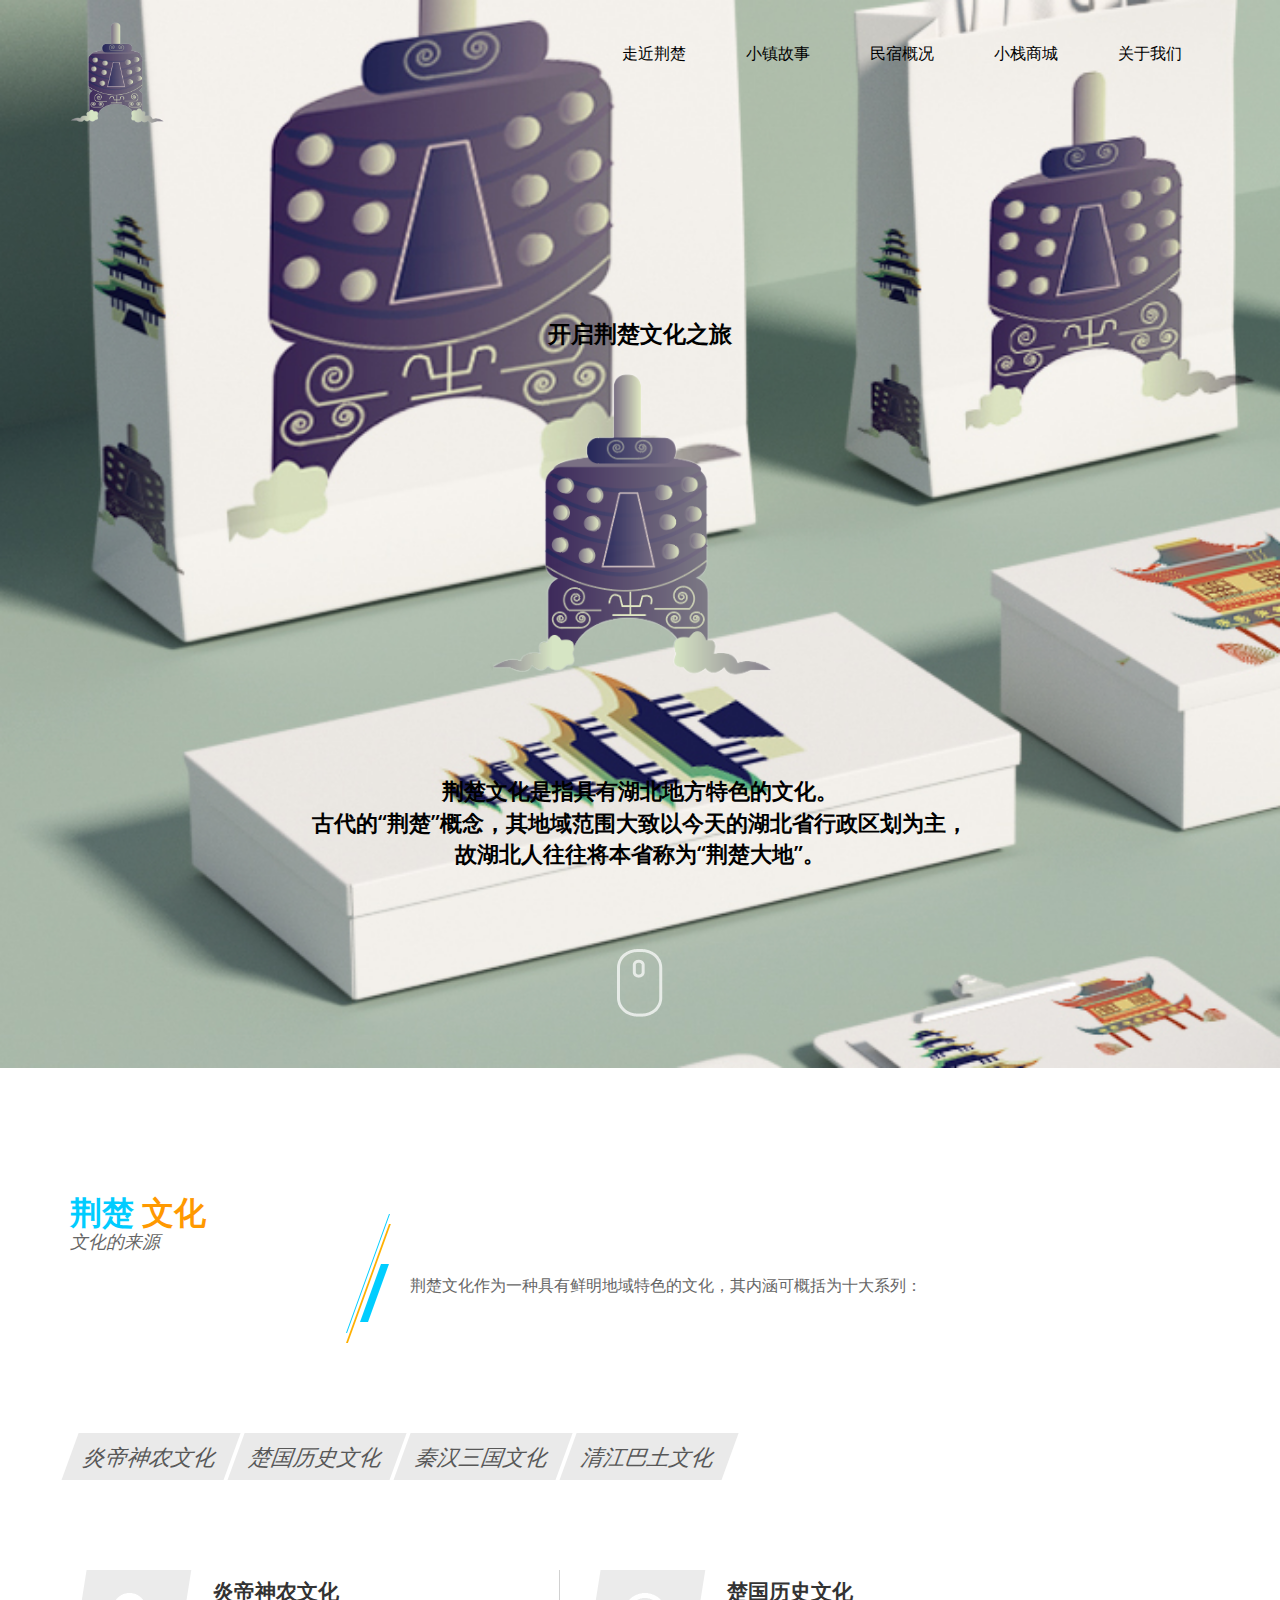
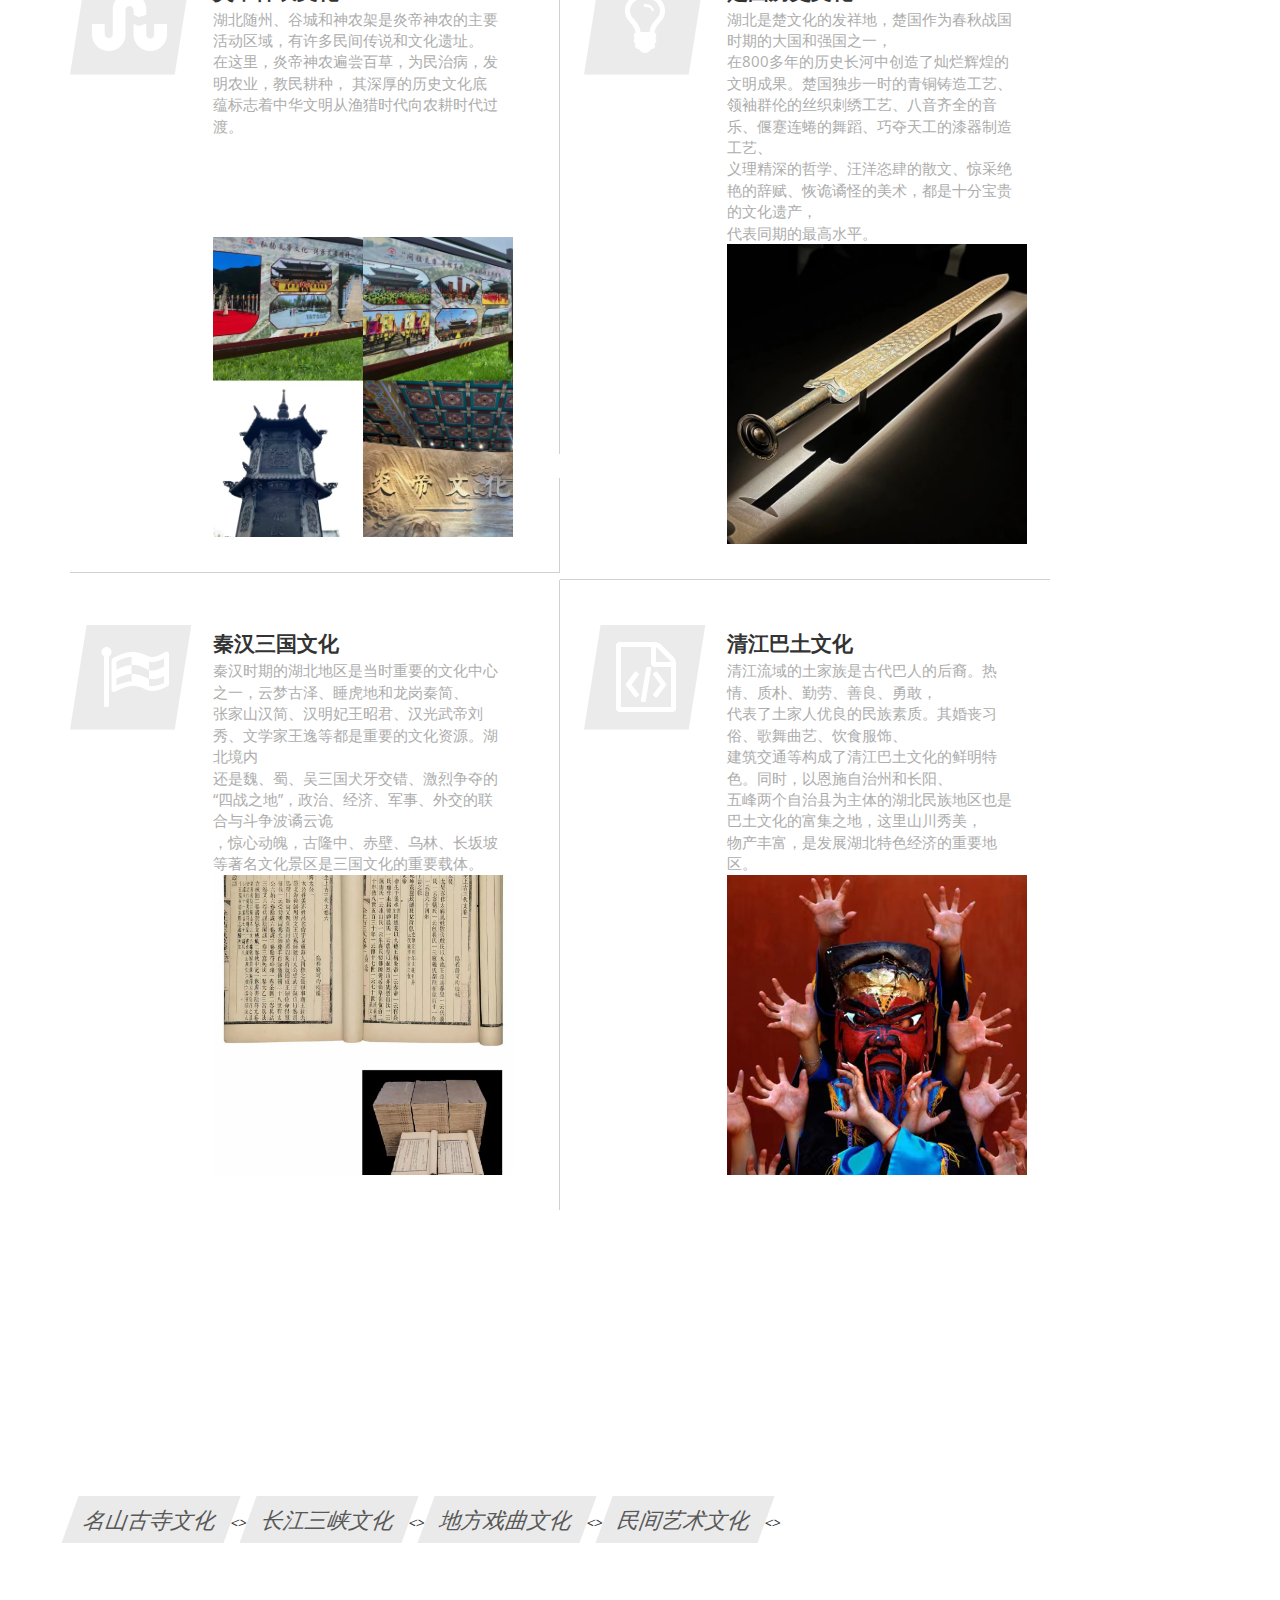
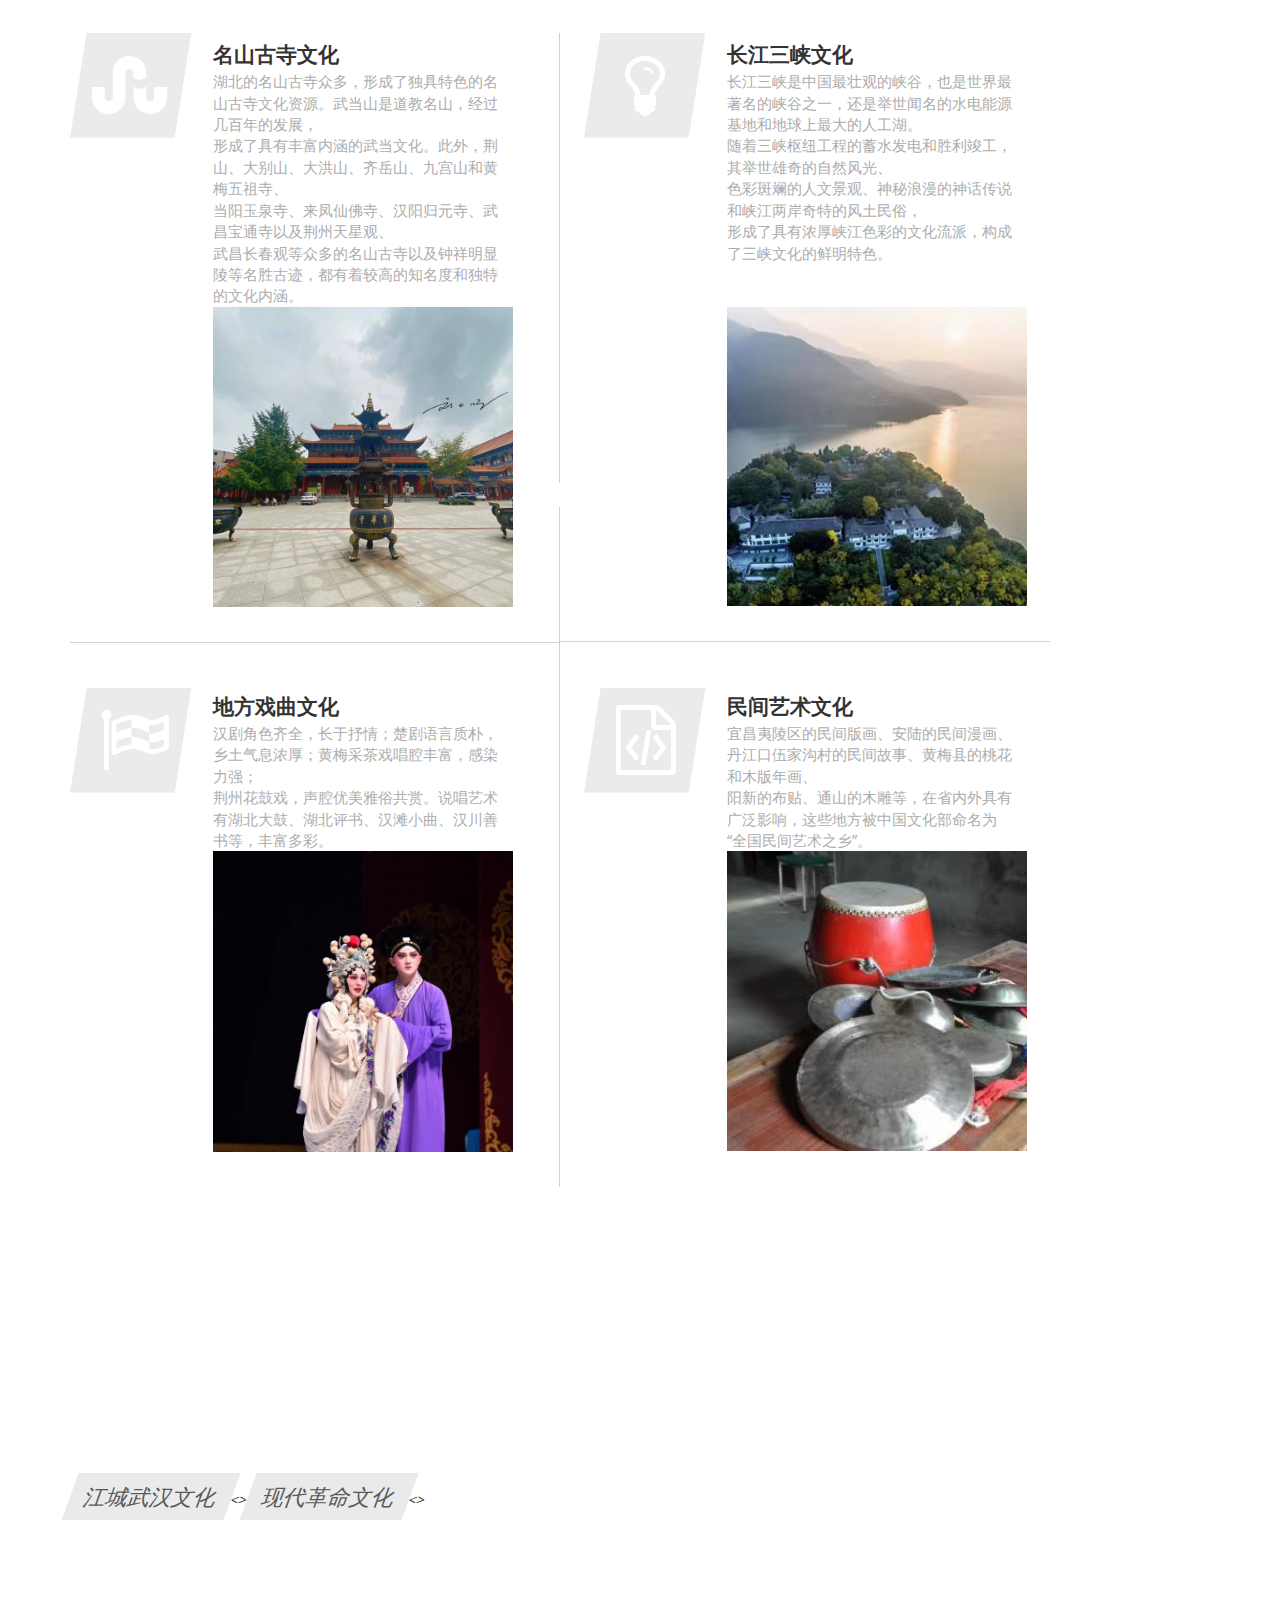
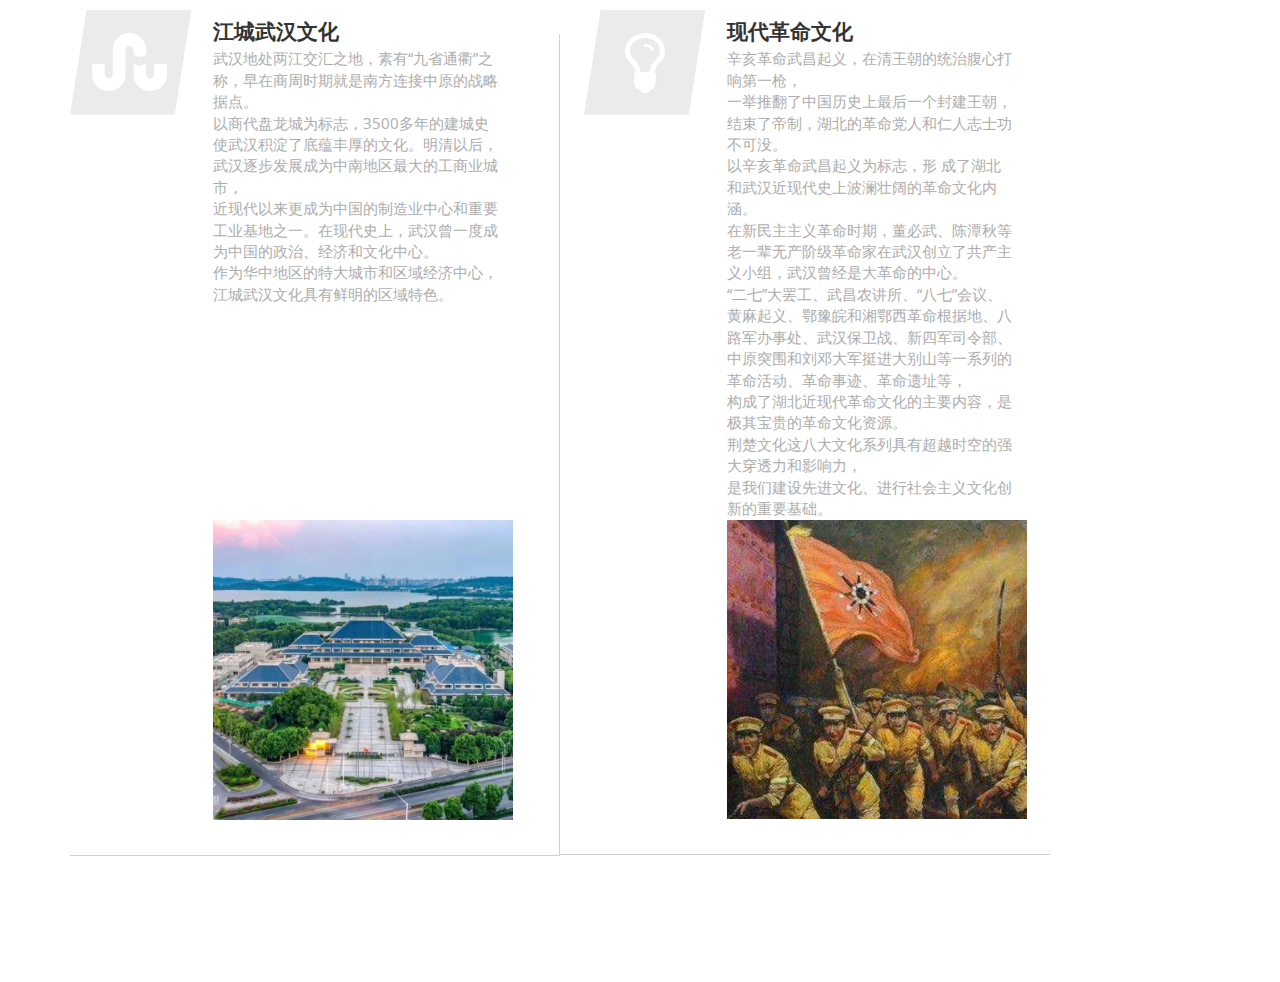
<file: a/index.html>
<!--
Author: W3layouts
Author URL: http://w3layouts.com
License: Creative Commons Attribution 3.0 Unported
License URL: http://creativecommons.org/licenses/by/3.0/
-->
<!DOCTYPE html>
<html>
<head>
		<title>fe a Corporate Category Flat Bootstarp Resposive Website Template | Home :: w3layouts</title>
		<link href="css/style.css" rel="stylesheet" type="text/css" media="all" />
		<link href="css/bootstrap.css" rel="stylesheet" type="text/css" media="all" />
		<link href='http://fonts.googleapis.com/css?family=Open+Sans:400,300,600,700,800' rel='stylesheet' type='text/css'>
		<link href='http://fonts.googleapis.com/css?family=Lato:100,300,400,700,900,100italic,300italic,400italic,700italic,900italic' rel='stylesheet' type='text/css'>
		<!-- js -->
		<script src="js/jquery.min.js"></script>
		<!-- //js -->
		<!-- for-mobile-apps -->
		<meta name="viewport" content="width=device-width, initial-scale=1">
		<meta http-equiv="Content-Type" content="text/html; charset=utf-8" />
		<meta name="keywords" content="fe Responsive web template, Bootstrap Web Templates, Flat Web Templates, Andriod Compatible web template, 
		Smartphone Compatible web template, free webdesigns for Nokia, Samsung, LG, SonyErricsson, Motorola web design" />
		<script type="application/x-javascript"> addEventListener("load", function() { setTimeout(hideURLbar, 0); }, false);
				function hideURLbar(){ window.scrollTo(0,1); } </script>
		<!-- //for-mobile-apps -->
		<!-- start-smoth-scrolling -->
		<script type="text/javascript" src="js/move-top.js"></script>
		<script type="text/javascript" src="js/easing.js"></script>
		<script type="text/javascript">
			jQuery(document).ready(function($) {
				$(".scroll").click(function(event){		
					event.preventDefault();
					$('html,body').animate({scrollTop:$(this.hash).offset().top},1000);
				});
			});
		</script>
		<!-- start-smoth-scrolling -->

</head>
	
<body>
<!-- banner -->
	<div id="home" class="banner">
	<div class="container">
			<div class="head-logo">
				<a href="#"><img src="images/微信图片_20230606105314.png" width=" 100px"></a>
			</div>
			<div class="top-nav">
				<span class="menu"><img src="images/menu.png" alt="" /></span>
					<ul class="nav1">
						<li><a href="#home" class="scroll" >走近荆楚</a></li>
						<li><a href="#about" class="scroll">小镇故事</a></li>
						<li><a href="#products" class="scroll">民宿概况</a></li>
						<li><a href="#testimonials" class="scroll">小栈商城</a></li>
						<li><a href="#contact" class="scroll">关于我们</a></li>
					</ul>
					<script> 
							   $( "span.menu" ).click(function() {
								 $( "ul.nav1" ).slideToggle( 300, function() {
								 // Animation complete.
								  });
								 });
							
					</script>

			</div>
			<div class="clearfix"> </div>
			<div class="banner-info">
				<h2>开启荆楚文化之旅</h2>
				<img src="images/微信图片_20230606105314.png" width="300px">
				<p>荆楚文化是指具有湖北地方特色的文化。<br>
				古代的“荆楚”概念，其地域范围大致以今天的湖北省行政区划为主，<br>
				故湖北人往往将本省称为“荆楚大地”。</p>
				<img src="images/1.png" alt=" " />
			</div>
	</div>
	</div>
<!-- banner -->
<!-- about -->
	<div id="about" class="about">
	<div class="container">
		<div class="about-left">
			<h1>荆楚 <span>文化</span></h1>
			<p>文化的来源</p>
			
		</div>
		<div class="about-right">
			<p><label> 荆楚文化作为一种具有鲜明地域特色的文化，其内涵可概括为十大系列：<span>
			</label></p>
			
		</div>
		<div class="clearfix"> </div>
		<div class="about-nav">
			<ul>
				<li><a href="#welcome">炎帝神农文化</a></li>
				<li><a href="#vision">楚国历史文化</a></li>
				<li><a href="#mission">秦汉三国文化</a></li>
				<li><a href="#mission">清江巴土文化</a></li>
				
			</ul>
		</div>
		<div class="about-grids">
			<div class="about-grid">
				<div class="figure1">
				</div>
				<div class="about-grid-text">
					<h3>炎帝神农文化</h3>
					<p>湖北随州、谷城和神农架是炎帝神农的主要活动区域，有许多民间传说和文化遗址。<span> 
					在这里，炎帝神农遍尝百草，为民治病，发明农业，教民耕种， </span>其深厚的历史文化底蕴标志着中华文明从渔猎时代向农耕时代过渡。</p>
					<br><br><br><br><br>
				<img src="images/jt1.png" width="300px" alt="" />
				</div>
				<label> </label>
				<div class="clearfix"> </div>
			</div>
			<div class="about-grid1">
				<div class="figure2">
				</div>
				<div class="about-grid-text">
					<h3>楚国历史文化</h3>
					<p>湖北是楚文化的发祥地，楚国作为春秋战国时期的大国和强国之一，<br>
					在800多年的历史长河中创造了灿烂辉煌的文明成果。楚国独步一时的青铜铸造工艺、<br>
					领袖群伦的丝织刺绣工艺、八音齐全的音乐、偃蹇连蜷的舞蹈、巧夺天工的漆器制造工艺、<br>
					义理精深的哲学、汪洋恣肆的散文、惊采绝艳的辞赋、恢诡谲怪的美术，都是十分宝贵的文化遗产，<br>
					代表同期的最高水平。</p>
					<img src="images/jt2.png" width="300px" alt="" />
				</div>
				<div class="clearfix"> </div>
			</div>
			<div class="clearfix"> </div>
			<div class="about-grid2">
				<div class="figure3">
				</div>
				<div class="about-grid-text1">
					<h3>秦汉三国文化</h3>
					<p>秦汉时期的湖北地区是当时重要的文化中心之一，云梦古泽、睡虎地和龙岗秦简、<br>
					张家山汉简、汉明妃王昭君、汉光武帝刘秀、文学家王逸等都是重要的文化资源。湖北境内<br>
					还是魏、蜀、吴三国犬牙交错、激烈争夺的“四战之地”，政治、经济、军事、外交的联合与斗争波谲云诡<br>
					，惊心动魄，古隆中、赤壁、乌林、长坂坡等著名文化景区是三国文化的重要载体。</p>
					<img src="images/jt3.png" width="300px" alt="" />
				</div>
				<div class="clearfix"> </div>
			</div>
			<div class="about-grid3">
				<div class="figure4">
				</div>
				<div class="about-grid-text1">
					<h3>清江巴土文化</h3>
					<p>清江流域的土家族是古代巴人的后裔。热情、质朴、勤劳、善良、勇敢，<br>
					代表了土家人优良的民族素质。其婚丧习俗、歌舞曲艺、饮食服饰、<br>
					建筑交通等构成了清江巴土文化的鲜明特色。同时，以恩施自治州和长阳、<br>
					五峰两个自治县为主体的湖北民族地区也是巴土文化的富集之地，这里山川秀美，<br>
					物产丰富，是发展湖北特色经济的重要地区。
</p>
<img src="images/jt4.png" width="300px" alt="" />
				</div>
				<div class="clearfix"> </div>
			</div>
			<div class="clearfix"> </div>
		</div>
	</div>
	</div>
	<!-- about -->
		<div id="about" class="about">
		<div class="container">
			
			<div class="about-right">
				
				
			</div>
			<div class="clearfix"> </div>
			<div class="about-nav">
				<ul>
					<li><a href="#mission">名山古寺文化</a><>
					<li><a href="#mission">长江三峡文化</a><>
					<li><a href="#mission">地方戏曲文化</a><>
					<li><a href="#mission">民间艺术文化</a><>
					

					
				</ul>
			</div>
			<div class="about-grids">
				<div class="about-grid">
					<div class="figure1">
					</div>
					<div class="about-grid-text">
						<h3>名山古寺文化</h3>
						<p>湖北的名山古寺众多，形成了独具特色的名山古寺文化资源。武当山是道教名山，经过几百年的发展，<br>
						形成了具有丰富内涵的武当文化。此外，荆山、大别山、大洪山、齐岳山、九宫山和黄梅五祖寺、<br>
						当阳玉泉寺、来凤仙佛寺、汉阳归元寺、武昌宝通寺以及荆州天星观、<br>
						武昌长春观等众多的名山古寺以及钟祥明显陵等名胜古迹，都有着较高的知名度和独特的文化内涵。<br></p>
						<img src="images/jt5.png" width="300px" alt="" />
					</div>
					<label> </label>
					<div class="clearfix"> </div>
				</div>
				<div class="about-grid1">
					<div class="figure2">
					</div>
					<div class="about-grid-text">
						<h3>长江三峡文化</h3>
						<p>长江三峡是中国最壮观的峡谷，也是世界最著名的峡谷之一，还是举世闻名的水电能源基地和地球上最大的人工湖。<br>
						随着三峡枢纽工程的蓄水发电和胜利竣工，其举世雄奇的自然风光、<br>
						色彩斑斓的人文景观、神秘浪漫的神话传说和峡江两岸奇特的风土民俗，<br>
						形成了具有浓厚峡江色彩的文化流派，构成了三峡文化的鲜明特色。<br>
						<br><br></p>
						<img src="images/jt6.png" width="300px" alt="" />
					</div>
					<div class="clearfix"> </div>
				</div>
				<div class="clearfix"> </div>
				<div class="about-grid2">
					<div class="figure3">
					</div>
					<div class="about-grid-text1">
						<h3>地方戏曲文化</h3>
						<p>汉剧角色齐全，长于抒情；楚剧语言质朴，乡土气息浓厚；黄梅采茶戏唱腔丰富，感染力强；<br>
						荆州花鼓戏，声腔优美雅俗共赏。说唱艺术有湖北大鼓、湖北评书、汉滩小曲、汉川善书等，丰富多彩。<br></p>
						<img src="images/jt7.png" width="300px" alt="" />
					</div>
					<div class="clearfix"> </div>
				</div>
				<div class="about-grid3">
					<div class="figure4">
					</div>
					<div class="about-grid-text1">
						<h3>民间艺术文化</h3>
						<p>宜昌夷陵区的民间版画、安陆的民间漫画、丹江口伍家沟村的民间故事、黄梅县的桃花和木版年画、<br>
						阳新的布贴、通山的木雕等，在省内外具有广泛影响，这些地方被中国文化部命名为“全国民间艺术之乡”。<br>
	</p>
	<img src="images/jt8.png" width="300px" alt="" />
					</div>
					<div class="clearfix"> </div>
				</div>
				<div class="clearfix"> </div>
			</div>
		</div>
		</div>
		
		<!-- about -->
			<div id="about" class="about">
			<div class="container">
				
				<div class="about-right">
					
					
				</div>
				<div class="clearfix"> </div>
				<div class="about-nav">
					<ul>
						
						<li><a href="#mission">江城武汉文化</a><>
						<li><a href="#mission">现代革命文化</a><>
		
						
					</ul>
				</div>
				<div class="about-grids">
					<div class="about-grid">
						<div class="figure1">
						</div>
						<div class="about-grid-text">
							<h3>江城武汉文化</h3>
							<p>武汉地处两江交汇之地，素有“九省通衢”之称，早在商周时期就是南方连接中原的战略据点。<br>
							以商代盘龙城为标志，3500多年的建城史使武汉积淀了底蕴丰厚的文化。明清以后，武汉逐步发展成为中南地区最大的工商业城市，<br>
							近现代以来更成为中国的制造业中心和重要工业基地之一。在现代史上，武汉曾一度成为中国的政治、经济和文化中心。<br>
							作为华中地区的特大城市和区域经济中心，江城武汉文化具有鲜明的区域特色。<br>
							<br><br><br><br><br><br><br><br><br><br></p>
							<img src="images/jt9.png" width="300px" alt="" />
						</div>
						<label> </label>
						<div class="clearfix"> </div>
					</div>
					<div class="about-grid1">
						<div class="figure2">
						</div>
						<div class="about-grid-text">
							<h3>现代革命文化</h3>
							<p>辛亥革命武昌起义，在清王朝的统治腹心打响第一枪，<br>
							一举推翻了中国历史上最后一个封建王朝，结束了帝制，湖北的革命党人和仁人志士功不可没。<br>
							以辛亥革命武昌起义为标志，形 成了湖北和武汉近现代史上波澜壮阔的革命文化内涵。<br>
							在新民主主义革命时期，董必武、陈潭秋等老一辈无产阶级革命家在武汉创立了共产主义小组，武汉曾经是大革命的中心。<br>
							“二七”大罢工、武昌农讲所、“八七”会议、黄麻起义、鄂豫皖和湘鄂西革命根据地、八路军办事处、武汉保卫战、新四军司令部、<br>
							中原突围和刘邓大军挺进大别山等一系列的革命活动、革命事迹、革命遗址等，<br>
							构成了湖北近现代革命文化的主要内容，是极其宝贵的革命文化资源。<br>
							荆楚文化这八大文化系列具有超越时空的强大穿透力和影响力，<br>
							是我们建设先进文化、进行社会主义文化创新的重要基础。<br>
</p>
<img src="images/jt10.png" width="300px" alt="" />
						</div>
						<div class="clearfix"> </div>
					</div>
					
					
							
							
						</div>
						
					</div>
					
						
						
					</div>
					
				</div>
			</div>
			</div>

<!-- //about -->
<!-- our-skills 
	<div id="products" class="our-skills">
	<div class="container">
		<div class="skills">
			<h3>OUR SKILLS</h3>
			<p>Lorem ipsum dolor sit amet, libero turpis non cras ligula, id commodo, 
			aenean <span>est in volutpat amet sodales, porttitor bibendum facilisi suspendisse</span></p>
		</div>
		<div class="rounds">
			<div class="col-md-3">	
				<div class="skill-grid">
					<div class="circle" id="circles-1"> </div>
					<h5 class="web">WORDPRESS</h5>
					<p class="web1">aliquam ipsum ante morbi sed ipsum mollis.
					Sollicitudin viverra, vel varius eget sit mollis.</p>
				</div>								  
			</div>
			<div class="col-md-3">	
				<div class="skill-grid">
					<div class="circle" id="circles-2"> </div>
						<h5 class="web">HTML 5</h5>
						<p class="web1">aliquam ipsum ante morbi sed ipsum mollis.
					Sollicitudin viverra, vel varius eget sit mollis.</p>
				</div>								  
			</div>
			<div class="col-md-3">	
				<div class="skill-grid">
					<div class="circle" id="circles-3"> </div>
					<h5 class="web">CSS 3</h5>
					<p class="web1">aliquam ipsum ante morbi sed ipsum mollis.
					Sollicitudin viverra, vel varius eget sit mollis.</p>
				</div>								  
			</div>
			<div class="col-md-3">	
				<div class="skill-grid">
					<div class="circle" id="circles-4"> </div>
					<h5 class="web">PHOTOSHOP</h5>
					<p class="web1">aliquam ipsum ante morbi sed ipsum mollis.
					Sollicitudin viverra, vel varius eget sit mollis.</p>
				 </div>								  
			</div>
			<div class="clearfix"> </div>
		</div>
									  <script type="text/javascript" src="js/circles.js"></script>
									 <script>
										var colors = [
												['#EAEAEA', '#00CCFF'], ['#EAEAEA', '#00CCFF'], ['#EAEAEA', '#00CCFF'], ['#EAEAEA', '#00CCFF']
											];
										for (var i = 1; i <= 6; i++) {
											var child = document.getElementById('circles-' + i),
												percentage = 50 + (i * 10);
												
											Circles.create({
												id:         child.id,
												percentage: percentage,
												radius:     70,
												width:      13,
												number:   	percentage / 10,
												text:       '%',
												colors:     colors[i - 1]
											});
										}
								
						</script>
					/-->

	</div>
	</div>
	
	<!--
	<div class="our-team">
	<div class="container">
		<div class="our-team-left">
			<h1>我们的 <span>团队</span></h1>
			<p>我们的分工</p>
			
		</div>
		<div class="our-team-right">
			<p><label> 我们共同参与此次互联网+大赛<span>
			互相帮助</span></label></p>
			
		</div>
		<div class="clearfix"> </div>
		<div class="our-team-grids">
			<div class="our-team-grid">
				<div class="fig">
					<img src="images/jt100.png" width="180px" alt=" " />
				</div>
				<div class="cap">
					<ul>
						<li><a href="#" class="fb"> </a></li>
						<li><a href="#" class="twitter"> </a></li>
						<li><a href="#" class="in"> </a></li>
						<li><a href="#" class="be"> </a></li>
					</ul>
				</div>
				<div class="our-team-grid-text">
					<h3>蔡徐坤</h3>
					<p>总设计师</p>
					<label>唱跳rap篮球 
					</label>
				</div>
			</div>
			<div class="our-team-grid">
				<div class="fig">
					<img src="images/jt101.png" width="180px" alt=" " />
				</div>
				<div class="cap">
					<ul>
						<li><a href="#" class="fb"> </a></li>
						<li><a href="#" class="twitter"> </a></li>
						<li><a href="#" class="in"> </a></li>
						<li><a href="#" class="be"> </a></li>
					</ul>
				</div>
				<div class="our-team-grid-text">
					<h3>GG bond</h3>
					<p>给你吃鼻屎</p>
					<label>我是GG Bood<span></span> </label>
				</div>
			</div>
			<div class="our-team-grid">
				<div class="fig">
					<img src="images/jt102.png" width="175px"alt=" " />
				</div>
				<div class="cap">
					<ul>
						<li><a href="#" class="fb"> </a></li>
						<li><a href="#" class="twitter"> </a></li>
						<li><a href="#" class="in"> </a></li>
						<li><a href="#" class="be"> </a></li>
					</ul>
				</div>
				<div class="our-team-grid-text">
					<h3>王琳凯</h3>
					<p>泰库辣</p>
					<label>我是一个特别固执的人，我从来不会在意别人跟我说什么，让我去做。

					<span>如果你也可以像我一样，那我觉得这件事情</span> 
					泰库辣</label>
				</div>
			</div>
			<div class="our-team-grid">
				<div class="fig">
					<img src="images/jt103.png" width="180px" alt=" " />
				</div>
				<div class="cap">
					<ul>
						<li><a href="#" class="fb"> </a></li>
						<li><a href="#" class="twitter"> </a></li>
						<li><a href="#" class="in"> </a></li>
						<li><a href="#" class="be"> </a></li>
					</ul>
				</div>
				<div class="our-team-grid-text">
					<h3>王源</h3>
					<p>中华代言人</p>
					<label>A大一个王源<span>王源封烟</span> Smoking</label>
				</div>
			</div>
			<div class="clearfix"> </div>
		</div>
	</div>
	</div>-->
<!-- //our-skills -->
<!-- our-services -->


</body>
</html>
</file>
<file: a/css/style.css>
/*--
Author: W3layouts
Author URL: http://w3layouts.com
License: Creative Commons Attribution 3.0 Unported
License URL: http://creativecommons.org/licenses/by/3.0/
--*/
body,html{
	padding:0px;
	margin:0px;
	font-family: 'Open Sans', sans-serif;
	}
/*-- banner --*/
.banner{
	background:url(../images/jt12.png) no-repeat 0px 0px;
	background-size:cover;
	min-height:1068px;
	width:100%;
	}
.head-logo{
	float:left;
	margin: 20px 0px;
	}
.head-logo a{
	display:block;
	}
.top-nav{
	float:right;
	}
.top-nav span{
	display:none;
}
.top-nav ul{
	padding:0px;
	margin: 3em 0px 0em;
	}
.top-nav ul li{
	display:inline-block;
	margin: 0px 2em;
	}
.top-nav ul li a{
	color:black;
	font-size:16px;
	}
.top-nav ul li a:hover{
	text-decoration:none;
	color:#FFAE00;
	transition:.5s all;
	-webkit-transition:.5s all;
	-moz-transition:.5s all;
	-o-transition:.5s all;
	-ms-transition:.5s all;
	border-bottom:2px solid #00CCFF;
	border-top:2px solid #00CCFF;
	padding: .5em 0;
	}
.banner-info{
	width:100%;
	text-align:center;
	margin-top: 15%;
	}
.banner-info h2{
	color:#fff;
	font-size:23px;
	margin:0px;
	//background: url(../images/logo3.jpg) no-repeat 55px 55px;
	height: 45px;
	display:block;
	font-weight: 600;
	}
.banner-info p{
	color:#fff;
	font-size:22px;
	margin: 7% 0px;
	font-weight: 600;
	}
.banner-info p span{
	display:block;
	}
/*-- //banner --*/
/*-- about --*/
.about{
	padding:9em 0;
	}
.about-left{
	float:left;
	}
.about-left h1{
	color:#00CCFF;
	font-size:32px;
	font-weight:700;
	margin: 0;
	}
.about-left h1 span{
	color:#FF9900;
	}
.about-left p{
	color:#666;
	font-size:18px;
	font-family: 'Lato', sans-serif;
	font-style:italic;
	}
.about-right{
	float:left;
	margin-left: 10em;
	}
.about-right p{
	background:url(../images/line.png) no-repeat 0px 20px;
	height:195px;
	display:block;
	}
.about-right label{
	color:#666666;
	font-size:16px;
	margin: 5em 0 0 4em;
	font-weight: 400;
	}
.about-right span{
	display:block;
	}
.about-nav ul{
	margin:3em 0px 7em;
	padding:0px;
	}
.about-nav ul li{
	display:inline-block;
	-webkit-transform: skew(-20deg);
	-moz-transform: skew(-20deg);
	-o-transform: skew(-20deg);
	-ms-transform: skew(-20deg);
	}
.about-nav ul li a{
	background:#EAEAEA;
	color:#585858;
	font-size:22px;
	font-family: 'Lato', sans-serif;
	font-style:normal;
	padding: 10px 15px;
	}
.about-nav ul li a:hover{
	background:#00CCFF;
	color:#fff;
	text-decoration:none;
	}
.about-grid{
	float:left;
	width:43%;
	padding: 0 1em 2.5em 0em;
	border-bottom: 1px solid #D1D1D1;
	border-right: 1px solid #D1D1D1;
	}
.figure1{
	background:url(../images/2.png) no-repeat 0px 0px;
	height:105px;
	display:block;
	float:left;
	width:30%;
	}
.figure1:hover{
	background:url(../images/2-hover.png) no-repeat 0px 0px;
	display:block;
	}
.about-grid-text{
	float:left;
	width:60%;
	}
	.banner-info h2 {
		color: black;
	}
	.banner-info p {
		color: black;
	}
.about-grid-text h3{
	color:#333;
	font-size:21px;
	margin:10px 0px 5px;
	font-weight: 600;
	}
.about-grid-text p{
	color:#ADADAD;
	margin:0px;
	font-size:15px;
	}
.about-grid-text1{
	float:left;
	width:60%;
	margin-top: 3em;
	}
.about-grid-text1 h3{
	color:#333;
	font-size:21px;
	margin:10px 0px 5px;
	font-weight: 600;
	}
.about-grid-text1 p{
	color:#ADADAD;
	margin:0px;
	font-size:15px;
	}
.about-grid1{
	float:left;
	width:43%;
	padding: 0 1em 2.5em 0em;
	border-bottom: 1px solid #D1D1D1;
	}
.about-grid2{
	float:left;
	width:43%;
	padding: 0 1em 2.5em 0em;
	border-right: 1px solid #D1D1D1;
	}
.about-grid3{
	float:left;
	width:43%;
	padding: 0 1em 2.5em 0em;
	}
.figure2{
	background:url(../images/bulb1.png) no-repeat 24px 0px;
	height:105px;
	display:block;
	float:left;
	width:35%;
	}
.figure2:hover{
	background:url(../images/bulb.png) no-repeat 24px 0px;
	display:block;
	}
.figure3{
	background:url(../images/3.png) no-repeat 0px 45px;
	height:150px;
	display:block;
	float:left;
	width:30%;
	}
.figure3:hover{
	background:url(../images/flag.png) no-repeat 0px 45px;
	display:block;
	}
.figure4{
	background:url(../images/4.png) no-repeat 24px 45px;
	height:150px;
	display:block;
	float:left;
	width:35%;
	}
.figure4:hover{
	background:url(../images/msg.png) no-repeat 24px 45px;
	display:block;
	}
.about-grids{
	position:relative;
	}
.about-grid label{
	position:absolute;
	top:39%;
	left:42%;
	background:#fff;
	height:24px;
	width:24px;
	display:block;
	}
/*-- //about --*/
/*-- our-skills --*/
.our-skills{
	background:#F7F7F7;
	padding:5em 0px;
	}
.skills{
	width:100%;
	text-align:center;
	}
.skills h3{
	font-size:25px;
	color:#666666;
	margin:0px;
	font-weight: 700;
	}
.skills p{
	color:#666666;
	margin:2em 0 0;
	font-size:15px;
	}
.skills p span{
	display:block;
	}
.rounds{
	margin:7em 0;
	}
span.circles-number{
	font-size:30px;
	font-weight: 600;
	}
span.circles-text {
	font-size:30px;
	font-weight: 600;
	}
h5.web {
	font-size:18px;
	color:#5a5a5a;
	margin:2em 0 1em;
	text-align:center;
	font-weight:700;
	}
p.web1 {	
	color:#acacac;
	margin:0px;
	font-size:15px;
	text-align:center;
	}
div#circles-1{
	text-align:center;
	}
div#circles-2{
	text-align:center;
	}
div#circles-3{
	text-align:center;
	}
div#circles-4{
	text-align:center;
	}
.our-team{
	background:url(../images/banner1.png) no-repeat 0px 0px #F7F7F7;
	width:100%;
	height:1125px;
	background-size:cover;
	padding:15% 0;
}
.our-team-left{
	float:left;
	}
.our-team-left h1{
	color:#00CCFF;
	font-size:32px;
	font-weight:700;
	margin: 0;
	}
.our-team-left h1 span{
	color:#fff;
	}
.our-team-left p{
	color:#fff;
	font-size:18px;
	font-family: 'Lato', sans-serif;
	font-style:italic;
	}
.our-team-right{
	float:left;
	margin-left: 10em;
	}
.our-team-right p{
	background:url(../images/line.png) no-repeat 0px 20px;
	height:195px;
	display:block;
	}
.our-team-right label{
	color:#fff;
	font-size:14px;
	margin: 5em 0 0 4em;
	font-weight: 400;
	}
.our-team-right span{
	display:block;
	}
.our-team-grid{
	float:left;
	width:25%;
	position: relative;
	}
.our-team-grid-text{
	text-align:center;
	}
.fig{
	text-align:center;
	}
.our-team-grid-text h3{
	font-size:20px;
	color:#fff;
	margin:10px 0 0;
	}
.our-team-grid-text label{
	color:#fff;
	font-size:12px;
	margin:0;
	font-weight: 300;
	width: 75%;
	}
.our-team-grid-text p{
	color:#00CCFF;
	margin: 0px 0 10px 0px;
	font-size:12px;
	}
.our-team-grid-text span{
	display:block;
	}
.our-team-grid:hover div.cap ul{
	display:block;
	padding: 77px 42px;
	background:rgba(25, 24, 23, 0.91);
	border-radius: 100%;
	}
.cap ul{
	display:none;
	}
.cap ul{
	padding:0px;
	margin:0px;
	position:absolute;
	top:0%;
	left:18.3%;
	}
.cap ul li{
	display:inline-block;
	}
.cap ul li a.fb{
	background:url(../images/img1-sp.png) no-repeat 0px -1px;
	width:20px;
	height:20px;
	display:block;
	}
.cap ul li a.fb:hover{
	background:url(../images/img1-sp.png) no-repeat 0px -21px;
	display:block;
	}
.cap ul li a.twitter{
	background:url(../images/img1-sp.png) no-repeat -21px 0px;
	width:20px;
	height:20px;
	display:block;
	}
.cap ul li a.twitter:hover{
	background:url(../images/img1-sp.png) no-repeat -21px -21px;
	display:block;
	}
.cap ul li a.in{
	background:url(../images/img1-sp.png) no-repeat -44px 0px;
	width:20px;
	height:20px;
	display:block;
	}
.cap ul li a.in:hover{
	background:url(../images/img1-sp.png) no-repeat -44px -23px;
	display:block;
	}
.cap ul li a.be{
	background:url(../images/img1-sp.png) no-repeat -71px 0px;
	width:25px;
	height:20px;
	display:block;
	}
.cap ul li a.be:hover{
	background:url(../images/img1-sp.png) no-repeat -71px -25px;
	display:block;
	}
.our-team-grids{
	padding:5em 0 0;
	}
/*-- //our-skills --*/
/*-- our-services --*/
.our-services{
	padding:9em 0px;
	background:#F7F7F7;
	}
.our-services-left{
	float:left;
	}
.our-services-left h1{
	color:#00CCFF;
	font-size:32px;
	font-weight:700;
	margin: 0;
	}
.our-services-left h1 span{
	color:#FF9900;
	}
.our-services-left p{
	color:#666;
	font-size:18px;
	font-family: 'Lato', sans-serif;
	font-style:italic;
	}
.our-services-right{
	float:left;
	margin-left: 6em;
	}
.our-services-right p{
	background:url(../images/lne.png) no-repeat 0px 20px;
	height:195px;
	display:block;
	}
.our-services-right label{
	color:#666;
	font-size:14px;
	margin: 5em 0 0 6em;
	font-weight: 400;
	}
.our-services-right span{
	display:block;
	}
.our-services-grid{
	float:left;
	width:43%;
	padding: 0 1em 2.5em 0em;
	border-bottom: 1px solid #D1D1D1;
	border-right: 1px solid #D1D1D1;
	}
.our-services-grid2{
	float:left;
	width:43%;
	padding: 0 1em 2.5em 0em;
	border-right: 1px solid #D1D1D1;
	}
.figure5{
	background:url(../images/2-hover.png) no-repeat 0px 0px;
	height:105px;
	display:block;
	float:left;
	width:30%;
	}
.our-services-grid-text{
	float:left;
	width:60%;
	}
.our-services-grid-text h3{
	color:#FF9900;
	font-size:21px;
	margin:10px 0px 5px;
	font-weight: 600;
	}
.our-services-grid-text p{
	color:#ADADAD;
	margin:0px;
	font-size:15px;
	}
.our-services-grid-text1{
	float:left;
	width:60%;
	margin-top: 3em;
	}
.our-services-grid-text1 h3{
	color:#FF9900;
	font-size:21px;
	margin:10px 0px 5px;
	font-weight: 600;
	}
.our-services-grid-text1 p{
	color:#ADADAD;
	margin:0px;
	font-size:15px;
	}
.our-services-grid1{
	float:left;
	width:43%;
	padding: 0 1em 2.5em 0em;
	border-bottom: 1px solid #D1D1D1;
	}
.our-services-grid3{
	float:left;
	width:43%;
	padding: 0 1em 2.5em 0em;
	}
.figure6{
	background:url(../images/bulb.png) no-repeat 24px 0px;
	height:105px;
	display:block;
	float:left;
	width:35%;
	}
.figure7{
	background:url(../images/flag.png) no-repeat 0px 45px;
	height:150px;
	display:block;
	float:left;
	width:30%;
	}
.figure8{
	background:url(../images/msg.png) no-repeat 24px 45px;
	height:150px;
	display:block;
	float:left;
	width:35%;
	}
.figure9{
	background:url(../images/gallery.png) no-repeat 0px 45px;
	height:150px;
	display:block;
	float:left;
	width:30%;
	}
.figure10{
	background:url(../images/video.png) no-repeat 24px 45px;
	height:150px;
	display:block;
	float:left;
	width:35%;
	}
.our-services-grids{
	position:relative;
	}
.our-services-grid label{
	position:absolute;
	top:25%;
	left:42%;
	background:#F7F7F7;
	height:24px;
	width:24px;
	display:block;
	}
.labl2 span{
	position:absolute;
	top:61%;
	left:42%;
	background:#F7F7F7;
	height:24px;
	width:24px;
	display:block;
	}
/*-- //our-services --*/
/*-- fun-facts --*/
.fun-facts{
	background:#F7F7F7;
	padding:5em 0 9em;
}
.fun-facts-head{
	text-align:center;
	}
.fun-facts-head h3{
	font-size:25px;
	color:#666666;
	margin:0 0 1em;
	font-weight: 700;
	}
.fun-facts-head p{
	color:#000;
	font-size:15px;
	margin:0px;
	}
.fun-facts-head p span{
	display:block;
	}
.fun-facts-table{
	margin-top: 5em;
	}
.digrm1{
	background:url(../images/thumb.png) no-repeat 100px 20px;
	width:100%;
	height:120px;
	display:block;
	}
.digrm2{
	background:url(../images/chat.png) no-repeat 100px 27px;
	width:100%;
	height:120px;
	display:block;
	}
.digrm3{
	background:url(../images/smile.png) no-repeat 100px 23px;
	width:100%;
	height:120px;
	display:block;
	}
.digrm4{
	background:url(../images/down.png) no-repeat 100px 20px;
	width:100%;
	height:120px;
	display:block;
	}
.fun-facts-grid-text p{
	color:#00CCFF;
	margin:0px;
	font-size:20px;
	}
.fun-facts-grid-text h4{
	font-size:45px;
	color: #333;
	margin: 10px 0 1em;
	font-weight: 300;
	}
.fun-facts-grid{
	float:left;
	width:25%;
	border-left:1px solid #D1D1D1;
	background:#fff;
	border-bottom:1px solid #D1D1D1;
	border-top:1px solid #D1D1D1;
	}
.fun-facts-grid1{
	float:left;
	width:25%;
	border:1px solid #D1D1D1;
	background:#fff;
	}
.fun-facts-grid-text{
	text-align:center;
	}
/*-- //fun-facts --*/
/*-- our-work --*/
.our-work{
	padding:9em 0px 0;
	}
.our-work-left{
	float:left;
	}
.our-work-left h1{
	color:#00CCFF;
	font-size:32px;
	font-weight:700;
	margin: 0;
	}
.our-work-left h1 span{
	color:#FF9900;
	}
.our-work-left p{
	color:#fff;
	font-size:18px;
	font-family: 'Lato', sans-serif;
	font-style:italic;
	}
.our-work-right{
	float:left;
	margin-left: 6em;
	}
.our-work-right p{
	background:url(../images/lne.png) no-repeat 0px 5px;
	height:195px;
	display:block;
	}
.our-work-right label{
	color:#666;
	font-size:14px;
	margin: 5em 0 0 6em;
	font-weight: 400;
	}
.our-work-right span{
	display:block;
	}
.our-work-grid{
	position:relative;
	}
.our-work-grid1{
	position:relative;
	}
.our-work-grid-text{
	position:absolute;
	top:35%;
	left:14%;
	}
.our-work-grid-text1{
	position:absolute;
	top:35%;
	left:32%;
	}
.our-work-grid h5{
	margin:0px;
	color:#333;
	font-size:50px;
	font-weight: 300;
	text-align:center;
	}
.our-work-grid img{
	width:100%;
	height: 484px;
	}
.our-work-grid p{
	color:#333;
	margin:29px 0px;
	font-size:22px;
	text-align:center;
	}
.our-work-grid p span{	
	display:block;
	}
.our-work-grid1 h5{
	margin:0px;
	color:#333;
	font-size:50px;
	font-weight: 300;
	text-align:center;
	}
.our-work-grid1 img{
	width:100%;
	height: 484px;
	}
.our-work-grid1 p{
	color:#333;
	margin:29px 0px;
	font-size:22px;
	text-align:center;
	}
.our-work-grid1 p span{	
	display:block;
	}
.our-work-grid:nth-child(1){
	padding-left:0px;
	}
.our-work-grid:nth-child(3){
	padding-right:0px;
	}
.our-work-grid1:nth-child(2){
	padding-right:0px;
	}
.our-work-grid:nth-child(1){
	padding-left:0px;
	}
.our-work-2grids{
	margin:2em 0;
	}
.cap1{
	display:none;
	}
.cap1{
	position:absolute;
	top:82%;
	left:23%;
	}
.cap1 a{
	font-size:25px;
	color:#333;
	padding:15px 35px;
	border:3px solid #333;
	}
.cap1 a:hover{
	text-decoration:none;
	color:#FF9900;
	border:3px solid #FF9900;
	}
.our-work-grid:hover div.cap1{
	display:block;
	}
.cap2{
	display:none;
	}
.cap2{
	position:absolute;
	top:82%;
	left:37%;
	}
.cap2 a{
	font-size:25px;
	color:#333;
	padding:15px 35px;
	border:3px solid #333;
	}
.cap2 a:hover{
	text-decoration:none;
	color:#FF9900;
	border:3px solid #FF9900;
	}
.our-work-grid:hover div.cap2{
	display:block;
	}
.our-work-grid1:hover div.cap1{
	display:block;
	}
/*-- //our-work --*/
/*-- additional --*/	
.recent-works-text
{
	text-align:center;
	padding:6% 0;
	background:#F7F7F7;
}
.portfolio-text h2 {
font-size: 25px;
font-family: 'Open Sans', sans-serif;
color: #666666;
margin: 0;
font-weight: 700;
}
.portfolio-text p {
font-size: 22px;
font-family: 'Open Sans', sans-serif;
color: #676767;
margin: 15px 0 0;
font-weight: 600;
}
/*	Strip
/*-----------------------------------------------------------------------------------*/
.b-link-stripe{
	position:relative;
	display:inline-block;
	vertical-align:top;
	font-family: 'Open Sans', sans-serif;
	font-weight: 300;
	overflow:hidden;
}
.b-link-stripe .b-wrapper{
	position:absolute;
	width:100%;
	height:100%;
	top:0;
	left:0;
	text-align:left;
	padding: 34%;
	color:#ffffff;
	overflow:hidden;
}
.b-link-stripe .b-wrapper:hover {
	background: rgba(0, 0, 0, 0.78);
	transition: all 0.5s linear;
	-moz-transition: all 0.5s linear;
	-ms-transition: all 0.5s linear;
	-o-transition: all 0.5s linear;
	-webkit-transition: all 0.5s linear;
}
/*-----------------------------------------------------------------------------------*/
/*	Animation effects
/*-----------------------------------------------------------------------------------*/
.b-animate-go{
	text-decoration:none;
}
.b-animate{
	transition: all 0.5s;
	-moz-transition: all 0.5s;
	-ms-transition: all 0.5s;
	-o-transition: all 0.5s;
	-webkit-transition: all 0.5s;
	visibility: hidden;
	font-size:1.1em;
	font-weight:700;
}
.b-animate img{
	margin-top:33%;
	display: -webkit-inline-box;
}
/* lt-ie9 */
.b-animate-go:hover .b-animate{
	visibility:visible;
}
.b-from-left{
	position:relative;
}
.b-animate-go:hover .b-from-left{
	left:0;
}
span.m_4{
	font-size:14px;
	font-weight:400;
}
p.m_5 {
	margin: 2% auto 5%;
	width: 70%;
	color: #283A47;
	font-size: 1.1em;
	font-weight: 600;
	line-height: 1.5em;
	text-align: center;
}
ul#filters {
	padding: 0px;
}
#filters {
	margin: 3% 0 6%;
	padding: 0;
	list-style: none;
	text-align: center;
}
	#filters li {
	display:inline-block;
		display: -webkit-inline-box;
		display: -moz-inline-box;
		display: -o-inline-box;
		display: -ms-inline-box;
	}
	#filters li span.active {
	display: block;
 padding: 8px 16px; 
text-decoration: none;
background: #F1F1F1;
color: #797979;
cursor: pointer;
font-size: 13px;
font-family: 'Open Sans', sans-serif;
border: solid 1px #CCCCCC;
border-radius: 5px;
}
	#filters li span {
	display: block;
	padding: 8px 16px;
	text-decoration: none;
	color: #797979;
	cursor: pointer;
	font-size: 13px;
	font-family: 'Open Sans', sans-serif;
	border: solid 1px #CCCCCC;
	border-radius: 5px;
	font-weight: 600;
}
	#filters li span:hover {
	transition: 0.5s;
	-webkit-transition: 0.5s;
	-moz-transition: 0.5s;
	-o-transition: 0.5s;
	-ms-transition: 0.5s;
	background: #F1F1F1;
	}
 	#portfoliolist .portfolio {
		-webkit-box-sizing: border-box;
		-moz-box-sizing: border-box;
		-o-box-sizing: border-box;
		width: 31%;
		display: none;
		overflow: hidden;
		margin: 1%;
	}
	div#portfoliolist {
		padding: 0px 0px;
}	
	.portfolio-wrapper {
		overflow:hidden;
		position: relative !important;
		cursor:pointer;
	}
	.portfolio img {
		max-width:100%;
		/*--position: relative;--*/
		transition: all 300ms!important;
		-webkit-transition: all 300ms!important;
		-moz-transition: all 300ms!important;
	}
	.portfolio .label {
		position: absolute;
		width: 100%;
		height:40px;
		bottom:-40px;
	}
	.portfolio .label-bg {
			background: #22B4B8;
			width: 100%;
			height:100%;
			position: absolute;
			top:0;
			left:0;
		}
		.portfolio .label-text {
			color:#fff;
			position: relative;
			z-index:500;
			padding:5px 8px;
		}
			
			.portfolio .text-category {
				display:block;
				font-size:9px;
				font-size: 12px;
				text-transform:uppercase;
			}
/* Self Clearing Goodness */
.container:after { content: "\0020"; display: block; height: 0; clear: both; visibility: hidden; }
.clearfix:before,
.clearfix:after,
.row:before,
.row:after {
  content: '\0020';
  display: block;
  overflow: hidden;
  visibility: hidden;
  width: 0;
  height: 0; }
.row:after,
.clearfix:after {
  clear: both; }
.row,
.clearfix {
  zoom: 1; }

.clear {
  clear: both;
  display: block;
  overflow: hidden;
  visibility: hidden;
  width: 0;
  height: 0;
}
/*----- effects-comman-css------*/
/*-- pop-up --*/
.b-link-stripe img{
	width:100%;
	}
.portfolio{
	position:relative;
	}
.desc{
		position: absolute;
		top: 47%;
		left: 30%;
		display:none;
	}
.portfolio-wrapper:hover div.desc {
	display:block;
	cursor:pointer;
	transition: .5s all;
	-webkit-transition: .5s all;
	-o-transition: .5s all;
	-ms-transition: .5s all;
	-moz-transition: .5s all;
	}
.image-top img{
	width:100%;
	}
/*-- //pop-up --*/
.contenthover{
	padding:1em;
}
.contenthover h3{
	color:#FFF;
}
.contenthover p{
	color:#FFF;
	font-size:0.875em;
	line-height:1.5em;
}
/*-----caption ------*/
.caption
{
	text-align:left;
	margin-left:9%;
}
.caption h3{
	color:#FFF;
	font-family: 'Open Sans', sans-serif;
	font-weight: 700;
	font-size:1.8em;
}
.caption  p
{
	text-align:left;
	font-size:14px;
}
.caption small
{
	display:block;
	text-align:left;
	font-size:14px;
}
ul.b-animate.b-from-left.b-delay03 {
	font-family: 'Open Sans', sans-serif;
	margin:0px;
	padding:0px;
	}
ul.b-animate.b-from-left.b-delay03 li{
	display:inline-block;
	}
ul li span.icon-1{
	background:url(../images/img-sprite.png) no-repeat 15px 0px;
	width:40px;
	height:22px;
	display:block;
	}
ul li span.icon-2 {
	background:url(../images/img-sprite.png) no-repeat -28px 1px;
	width:40px;
	height:22px;
	display:block;
	}
ul li span.icon-1:hover{
	background:url(../images/img-sprite.png) no-repeat 15px -24px;
	display:block;
	}
ul li span.icon-2:hover {
	background:url(../images/img-sprite.png) no-repeat -28px -24px;
	display:block;
	}
.out-text{
	margin:2em 0px;
	}
.out-text h5{	
	font-size: 16px;
	font-weight: 600;
	margin: 1em 0 .5em;
	color:#333;
	}
.out-text p{	
	font-size: 14px;
	font-weight: 500;
	margin: 0;
	color:#333;
	font-family: 'Lato', sans-serif;
	font-style:normal;
	}
.load-more{
	width:100%;
	text-align:center;
	margin-top: 3em;
	}
.load-more a{
	background:#00CCFF;
	padding:8px 35px;
	color:#fff;
	font-size: 14px;
	border-radius:5px;
	-webkit-border-radius:5px;
	-moz-border-radius:5px;
	-o-border-radius:5px;
	-ms-border-radius:5px;
	transition:.5s all;
	-webkit-transition:.5s all;
	-moz-transition:.5s all;
	-o-transition:.5s all;
	-ms-transition:.5s all;
	}
.load-more a:hover{
	text-decoration:none;
	color:#00CCFF;
	background:#fff;
	}
/*-- //additional --*/
/*-- testimonials --*/
.testimonials{
	padding:9em 0px 12em;
	background:#F7F7F7;
	}
.testimonials-left{
	float:left;
	}
.testimonials-left h1{
	color:#00CCFF;
	font-size:32px;
	font-weight:700;
	margin: 0;
	}
.testimonials-left h1 span{
	color:#FF9900;
	}
.testimonials-left p{
	color:#666;
	font-size:18px;
	font-family: 'Lato', sans-serif;
	font-style:italic;
	}
.testimonials-right{
	float:left;
	margin-left: 2em;
	}
.testimonials-right p{
	background:url(../images/lne.png) no-repeat 0px 5px;
	height:195px;
	display:block;
	}
.testimonials-right label{
	color:#666;
	font-size:14px;
	margin: 5em 0 0 6em;
	font-weight: 400;
	}
.testimonials-right span{
	display:block;
	}
.fgre-bottom-grids{
	float:left;
	width:30%;
	background:#F7F7F7;
	border:1px solid #EFEFEF;
	border-radius:5px;
	-webkit-border-radius:5px;
	-moz-border-radius:5px;
	-o-border-radius:5px;
	-ms-border-radius:5px;
	}
.fgre-bottom-grids1{
	float:left;
	width:30%;
	background:#F7F7F7;
	border:1px solid #EFEFEF;
	border-radius:5px;
	-webkit-border-radius:5px;
	-moz-border-radius:5px;
	-o-border-radius:5px;
	-ms-border-radius:5px;
	padding:2em 0 1em;
	margin:0 2em;
	}
.fgre-bottom-grid p{
	color:#999;
	font-size:18px;
	font-family: 'Lato', sans-serif;
	font-style: italic;
	margin:0px;
	padding: 25px 27px 3em;
	}
.fgre-bottom-grid span{
	background:url(../images/li.png) no-repeat 27px 0px;
	width:100%;
	height:2px;
	display:block;
	}
.fgre-bottom-grids-left{
	float:left;
	margin-left: 2em;
	}
.fgre-bottom-grids-left img{
	width:100%;
	}
.fgre-bottom-grids-right{
	float: left;
	margin-left: 1em;
	}
.fgre-bottom-grids-right p{
	color:#52B8FC;
	font-size:14px;
	margin:0px;
	}
.fgre-bottom-grids-right span{
	font-size:13px;
	color:#999;
	display:block;
	}
.fgre-bottom-grids{
	padding:2em 0 1em;
	}
.fgre-bottom-grid{
	margin-bottom:1em;
	}
.fgre-bottom{
	margin-top:5em;
	}
.fgre-left1{
	float:left;
	width:10%;
	}
.fgre-left2{
	float:left;
	width:20%;
	}
.fgre-left3{
	float:left;
	width:20%;
	}
.fgre-left4{
	float:left;
	width:20%;
	}
.fgre-left5{
	float:left;
	width:20%;
	}
.fgre{
	text-align:center;
	}
/*------------------ Slider Part starts Here----------*/
#slider3,
#slider4,#slider2 {
  box-shadow: none;
  -moz-box-shadow: none;
  -webkit-box-shadow: none;
  margin: 0 auto;
}
.rslides_tabs {
  list-style: none;
  padding: 0;
  background: rgba(0,0,0,.25);
  box-shadow: 0 0 1px rgba(255,255,255,.3), inset 0 0 5px rgba(0,0,0,1.0);
  -moz-box-shadow: 0 0 1px rgba(255,255,255,.3), inset 0 0 5px rgba(0,0,0,1.0);
  -webkit-box-shadow: 0 0 1px rgba(255,255,255,.3), inset 0 0 5px rgba(0,0,0,1.0);
  font-size: 18px;
  list-style: none;
  margin: 0 auto 50px;
  max-width: 540px;
  padding: 10px 0;
  text-align: center;
  width: 100%;
}
.rslides_tabs li {
  display: inline;
  float: none;
  margin-right: 1px;
}
.rslides_tabs a {
  width: auto;
  line-height: 20px;
  padding: 9px 20px;
  height: auto;
  background: transparent;
  display: inline;
}
.rslides_tabs li:first-child {
  margin-left: 0;
}
.rslides_tabs .rslides_here a {
  background: rgba(255,255,255,.1);
  color: #fff;
  font-weight: bold;
}
.events {
  list-style: none;
}
.callbacks_container {
  position: relative;
  float: left;
  width: 100%;
}
.callbacks {
  position: relative;
  list-style: none;
  overflow: hidden;
  width: 100%;
  padding: 0;
  margin: 0;
}
.callbacks li {
  position: absolute;
  width: 100%;
  left: 0;
  top: 0;
}
.callbacks img {
  position: relative;
  z-index: 1;
  height: auto;
  border: 0;
}
.callbacks .caption {
	display: block;
	position: absolute;
	z-index: 2;
	font-size: 20px;
	text-shadow: none;
	color: #fff;
	left: 0;
	right: 0;
	padding: 10px 20px;
	margin: 0;
	max-width: none;
	top: 10%;
	text-align: center;
}
.callbacks_nav {
	position: absolute;
	-webkit-tap-highlight-color: rgba(0,0,0,0);
	top: 108%;
	left: -15%;
	opacity: 0.7;
	z-index: 3;
	text-indent: -9999px;
	overflow: hidden;
	text-decoration: none;
	height: 50px;
	width: 31px;
	background: transparent url("../images/aaa.png") no-repeat left top;
	margin-top: -65px;
}
.callbacks_nav:active {
  opacity: 1.0;
}
.callbacks_nav.next {
  left: auto;
  background-position: -31px 0px;
  right: -13%;
}
#slider3-pager a ,#slider4-pager a,#slider2-pager a{
  display: inline-block;
}
#slider3-pager span,#slider4-pager span,#slider2-pager span{
  float: left;
}
#slider3-pager span,#slider4-pager span,#slider2-pager span{
	width:100px;
	height:15px;
	background:#fff;
	display:inline-block;
	border-radius:30em;
	opacity:0.6;
}
#slider3-pager .rslides_here a ,#slider4-pager .rslides_here a,#slider2-pager .rslides_here a{
  background: #FFF;
  border-radius:30em;
  opacity:1;
}
#slider3-pager a ,#slider4-pager a,#slider2-pager a{
  padding: 0;
}
#slider3-pager li,#slider4-pager li,#slider2-pager li{
	display:inline-block;
}
.rslides {
  position: relative;
  list-style: none;
  overflow: hidden;
  width: 100%;
  padding: 0;
  margin: 0;
}
.rslides li {
  -webkit-backface-visibility: hidden;
  position: absolute;
  display: none;
  width: 100%;
  left: 0;
  top: 0;
}
.rslides li{
  position: relative;
  display: block;
  float: left;
}
.rslides img {
  height: auto;
  border: 0;
}
.callbacks2_tabs{
	list-style: none;
	position: absolute;
	top: 109%;
	z-index: 999;
	left: 45%;
	padding: 0;
	margin: 0;
}
.callbacks1_tabs{
	list-style: none;
	position: absolute;
	top: 84%;
	z-index: 999;
	left: 46%;
	padding: 0;
	margin: 0;
}
.callbacks3_tabs{
	list-style: none;
	position: absolute;
	top: 74%;
	z-index: 999;
	left: 48%;
	padding: 0;
	margin: 0;
}
.slider-top{
	text-align: center;
	padding:10em 0;
}
.slider-top h1{
	font-weight:700;
	font-size:48px;
	color:#010101;
}
.slider-top p{
	font-weight:400;
	font-size:20px;
	padding:1em 7em;
	color:#010101;
}
.slider-top ul.social-slide{
	display:inline-flex;
	margin: 0px;
	padding: 0px;
}
ul.social-slide li i{
	width:70px;
	height:74px;
	background:url(../images/f.png)no-repeat;
	display: inline-block;
	margin:0px 15px;
}
ul.social-slide li i.win{
	background-position:-6px 0px;
}
ul.social-slide li i.android{
	background-position:-110px 0px;
}
ul.social-slide li i.mac{
	background-position:-215px 0px;
}
.callbacks_tabs li{
	display: inline-block;
}
@media screen and (max-width: 600px) {
  .callbacks_nav {
    top: 47%;
    }
}
/*----*/
.callbacks_tabs a{
 visibility: hidden;
}
.callbacks3_tabs a:after {
  content: "\f111";
  font-size:0;
  font-family: FontAwesome;
  visibility: visible;
  display: block;
  height:10px;
  width:10px;
  display:inline-block;
  background: #cccccc;
  border-radius: 100%;
}
.callbacks2_tabs a:after {
  content: "\f111";
  font-size:0;
  font-family: FontAwesome;
  visibility: visible;
  display: block;
  height:10px;
  width:10px;
  display:inline-block;
  background: #cccccc;
  border-radius: 100%;
}
.callbacks1_tabs a:after {
  content: "\f111";
  font-size:0;
  font-family: FontAwesome;
  visibility: visible;
  display: block;
  height:10px;
  width:10px;
  display:inline-block;
  background: #cccccc;
  border-radius: 100%;
}
.callbacks_here a:after{
	background: #999999;
	
}
/*-- slider-ends-here --*/
.testimonials-top{
	background:url(../images/bottom.png) no-repeat 0px 0px #F7F7F7;
	background-size:cover;
	width:100%;
	min-height:858px;
	position:relative;
	}
.testimonials-top-text{
	text-align:center;
	}
.testimonials-top-text-txt p{
	color:#fff;
	font-size:17px;
	margin: 5em 0px;
	}
.testimonials-top-text-txt p span{
	display:block;
	}
.mail p{
	color:#fff;
	font-size:22px;
	margin:0px;
	}
.mail p a{
	color:#3B5998;
	}
.mail p a:hover{
	text-decoration:none;
	color:#fff;
	}
.mail1 p{
	color:#fff;
	font-size:22px;
	margin:0px;
	}
.mail1 p a{
	color:#00CCFF;
	}
.mail1 p a:hover{
	text-decoration:none;
	color:#fff;
	}
.mail2 p{
	color:#fff;
	font-size:22px;
	margin:0px;
	}
.mail2 p a{
	color:#DD4B39;
	}
.mail2 p a:hover{
	text-decoration:none;
	color:#fff;
	}
.mail3 p{
	color:#fff;
	font-size:22px;
	margin:0px;
	}
.mail3 p a{
	color:#FF8833;
	}
.mail3 p a:hover{
	text-decoration:none;
	color:#fff;
	}
.twitter{
	margin-top:19%;
	}
/*-- testimonials --*/
/*-- plant-pricing --*/
.pricing{
	padding:9em 0 2em;
	background:#F7F7F7;
	}
.pricing-left{
	float:left;
	}
.pricing-left h1{
	color:#00CCFF;
	font-size:32px;
	font-weight:700;
	margin: 0;
	}
.pricing-left h1 span{
	color:#FF9900;
	}
.pricing-left p{
	color:#666;
	font-size:18px;
	font-family: 'Lato', sans-serif;
	font-style:italic;
	}
.pricing-right{
	float:left;
	margin-left: 1em;
	}
.pricing-right p{
	background:url(../images/lne.png) no-repeat 0px 5px;
	height:195px;
	display:block;
	}
.pricing-right label{
	color:#666;
	font-size:14px;
	margin: 5em 0 0 6em;
	font-weight: 400;
	}
.pricing-right span{
	display:block;
	}
.value h4{
		padding:30px 0px;
		color:#fff;
		background:#00CCFF;
		margin:0px;
		font-size: 25px;
		}
.value p{
		color:#666;
		margin:0px;
		border-bottom:1px solid #646464;
		font-size: 20px;
		}
.value p span{
		font-size:55px;
		}
.value p label{
		font-size:30px;
		}
.basic{
		width:20%;
		border-radius: 5px;
		-webkit-border-radius: 5px;
		-moz-border-radius: 5px;
		-o-border-radius: 5px;
		-ms-border-radius: 5px;
		padding: 0 !important;
		text-align: center;
		float:left;
		box-shadow: 1px 1px 8px 0px #666;
		}
.basic:hover{	
		transform: scale(1.07);
		transition:.5s all;
		-webkit-transition:.5s all;
		-moz-transition:.5s all;
		-o-transition:.5s all;
		-ms-transition:.5s all;
		}
.basic ul{
		margin:0px;
		padding:0px;
		}
.basic ul li{
		list-style-type:none;
		color:#838383;
		margin: 15px 0 18px;
		}
.started{
		margin-top: 2.5em;
		}
.started a{
		color:#fff;
		padding: 12px 1.5em;
		border-radius: 5px;
		-webkit-border-radius: 5px;
		-moz-border-radius: 5px;
		-o-border-radius: 5px;
		-ms-border-radius: 5px;
		color:#333;
		font-size: 11px;
		border: 1px solid #333;
		font-weight: 700;
		}
.started a:hover{
		color:#00CCFF;
		text-decoration:none;
		}
.para p{
		color:#838383;
		margin: 2em 0px 1em;
		font-size: 13px;
		font-weight: 400;
		}
.basic1{
		width:20%;
		border-radius: 5px;
		-webkit-border-radius: 5px;
		-moz-border-radius: 5px;
		-o-border-radius: 5px;
		-ms-border-radius: 5px;
		padding: 0 !important;
		text-align: center;
		float:left;
		margin:0 3em;
		box-shadow: 1px 1px 8px 0px #666;
		}
.basic1:hover{	
		transition:.5s all;
		-webkit-transition:.5s all;
		-moz-transition:.5s all;
		-o-transition:.5s all;
		-ms-transition:.5s all;
		transform: scale(1.07);
		}
.basic2{
		width:20%;
		border-radius: 5px;
		-webkit-border-radius: 5px;
		-moz-border-radius: 5px;
		-o-border-radius: 5px;
		-ms-border-radius: 5px;
		padding: 0 !important;
		text-align: center;
		float:left;
		margin-right:3em;
		box-shadow: 1px 1px 8px 0px #666;
		}
.basic2:hover{	
		transition:.5s all;
		-webkit-transition:.5s all;
		-moz-transition:.5s all;
		-o-transition:.5s all;
		-ms-transition:.5s all;
		transform: scale(1.07);
		}
.basic1 ul{
		margin:0px;
		padding:0px;
		}
.basic1 ul li{
		list-style-type:none;
		color:#838383;
		margin: 15px 0 18px;
		}
.basic2 ul{
		margin:0px;
		padding:0px;
		}
.basic2 ul li{
		list-style-type:none;
		color:#838383;
		margin: 15px 0 18px;
		}
.basic-plan{
		margin-top:4em;
		}
.quote{
		background:url(../images/bottom.png) no-repeat 0px 0px #F7F7F7;
		background-size:cover;
		width:100%;
		height:858px;
		text-align:center;
		}
.quote-info p{
		color:#fff;
		font-size:17px;
		margin: 5em 0 0;
		}
.quote-info p span{
		display:block;
		}
.quote-mail{
		margin-top:6em;
		}
.quote-mail p{
		color:#fff;
		font-size:17px;
		margin:0px;
		}
.quote-fig{
		padding-top:18%;
		}
/*-- //plant-pricing --*/
/*-- get-in --*/
.get-in-touch{
	margin-top:6em;
	}
.get-in{
	padding:9em 0px 0;
	background:#F7F7F7;
	}
.get-in-left{
	float:left;
	}
.get-in-left h1{
	color:#00CCFF;
	font-size:32px;
	font-weight:700;
	margin: 0;
	}
.get-in-left h1 span{
	color:#FF9900;
	}
.get-in-left p{
	color:#666;
	font-size:18px;
	font-family: 'Lato', sans-serif;
	font-style:italic;
	}
.get-in-right{
	float:left;
	margin-left: 1em;
	}
.get-in-right p{
	background:url(../images/lne.png) no-repeat 0px 5px;
	height:195px;
	display:block;
	}
.get-in-right label{
	color:#666;
	font-size:14px;
	margin: 5em 0 0 6em;
	font-weight: 400;
	}
.get-in-right span{
	display:block;
	}
.dot{
	float:left;
	width:30%;
	text-align:center;
	}
.dot p{
	color:#666;
	font-size:18px;
	font-weight:600;
	margin:2.5em 0px 0px;
	}
.dot p span{
	display:block;
	}
.dot-text a{
	color:#666;
	font-size:18px;
	font-weight:600;
	}
.dot-text{	
	margin:4.5em 0px 0px;
	}
.dot-text a:hover{
	color:#00CCFF;
	text-decoration:none;
	}
.dot-msg-call{
	margin-top:5em;
	}
.contact-left input[type="text"] {
	float:left;
	width:40%;
	outline:none;
	background:#fff;
	border:1px solid #E7E7E7;
	color:#E7E7E7;
	height:58px;
	border-radius: 5px;
	-webkit-border-radius: 5px;
	-moz-border-radius: 5px;
	-o-border-radius: 5px;
	-ms-border-radius: 5px;
	padding: 0px 0 0 10px;
	}
 input[type="text"].in {
	margin-left:.5em;
	}
textarea.sub {
	outline:none;
	background:#fff;
	border:1px solid #E7E7E7;
	color:#aaa;
	width:81%;
	margin: 1em 0em;
	border-radius: 5px;
	-webkit-border-radius: 5px;
	-moz-border-radius: 5px;
	-o-border-radius: 5px;
	-ms-border-radius: 5px;
	resize:none;
	padding: 10px 0 0 10px;
	height:58px;
	}
 textarea.msg{
	outline:none;
	background:#fff;
	border:1px solid #E7E7E7;
	color:#aaa;
	width:81%;
	height:175px;
	resize:none;
	padding: 18px 0 0 10px;
	}
.contact-left input[type="submit"] {
	padding:10px 25px;
	background:#00CCFF;
	color:#fff;
	font-size:16px;
	margin-top: 2em;
	border-radius: 5px;
	-webkit-border-radius: 5px;
	-moz-border-radius: 5px;
	-o-border-radius: 5px;
	-ms-border-radius: 5px;
	outline:none;
	border:none;
	}
.contact-left input[type="submit"]:hover {
	background:#fff;
	color:#00CCFF;
	text-decoration:none;
	}
.contact{
	margin-top:4em;
	margin-bottom: 12%;
	}
.contact-right ul{
	padding:0px;
	margin:0px;
	}
.contact-right ul li{
	list-style-type:none;
	color:#7A7A7A;
	}
.contact-right ul li.contact-dot {
	background:url(../images/hole.png) no-repeat 0px 0px;
	height:40px;
	display:block;
	}
.contact-right ul li.contact-call {
	background:url(../images/cal.png) no-repeat 0px 0px;
	height:40px;
	display:block;
	}
.contact-right ul li.contact-msg{
	background:url(../images/me.png) no-repeat 0px 0px;
	height:40px;
	display:block;
	}
.contact-right ul li.contact-msg a{
	color:#7A7A7A;
	font-size:15px;
	padding-left:37px;
	}
.contact-right ul li.contact-msg a:hover{
	color:#00CCFF;
	text-decoration:none;
	}
.contact-right ul li.contact-clock {
	background:url(../images/clock.png) no-repeat 0px 0px;
	height:40px;
	display:block;
	}
.contact-dot span{
	padding-left:35px;
	}
.contact-call span{
	padding-left:35px;
	}
.contact-clock span{
	padding-left:35px;
	}
.contact-right{
	margin-top:10em;
	}
/*-- //get-in --*/
/*-- map --*/
.map{
	position:relative;
	}
.map iframe{
	width:100%;
	height:500px;
	}
.map span{
	position:absolute;
	top:40%;
	left:48%;
	background:url(../images/dot.png) no-repeat 0px 0px;
	width:51px;
	height:68px;
	display:block;
	}
/*-- //map --*/
/*-- footer-top --*/
.footer-top{
	background:#2F2E2E;
	text-align:center;
}
.footer-top ul{
	padding:0px;
	margin:2em 0;
	}
.footer-top ul li{
	display:inline-block;
	}
.footer-top ul li a.facebook{
	background:url(../images/icons.png) no-repeat 0px 1px;
	width:47px;
	height:47px;
	display:block;
	transition:.5s all;
		-webkit-transition:.5s all;
		-moz-transition:.5s all;
		-o-transition:.5s all;
		-ms-transition:.5s all;
	}
.footer-top ul li a.facebook:hover{
	background:url(../images/icons.png) no-repeat 0px -40px;
	display:block;
	}
.footer-top ul li a.twitter{
	background:url(../images/icons.png) no-repeat -41px -2px;
	width:47px;
	height:47px;
	display:block;
	transition:.5s all;
		-webkit-transition:.5s all;
		-moz-transition:.5s all;
		-o-transition:.5s all;
		-ms-transition:.5s all;
	}
.footer-top ul li a.twitter:hover{
	background:url(../images/icons.png) no-repeat -41px -40px;
	display:block;
	}
.footer-top ul li a.in{
	background:url(../images/icons.png) no-repeat -83px 2px;
	width:47px;
	height:46px;
	display:block;
	transition:.5s all;
		-webkit-transition:.5s all;
		-moz-transition:.5s all;
		-o-transition:.5s all;
		-ms-transition:.5s all;
	}
.footer-top ul li a.in:hover{
	background:url(../images/icons.png) no-repeat -83px -36px;
	display:block;
	}
.footer-top ul li a.p{
	background:url(../images/icons.png) no-repeat -127px 3px;
	width:47px;
	height:47px;
	display:block;
	transition:.5s all;
		-webkit-transition:.5s all;
		-moz-transition:.5s all;
		-o-transition:.5s all;
		-ms-transition:.5s all;
	}
.footer-top ul li a.p:hover{
	background:url(../images/icons.png) no-repeat -127px -39px;
	display:block;
	}
.footer-top ul li a.google{
	background:url(../images/i.png) no-repeat 2px 8px;
	width:47px;
	height:47px;
	display:block;
	transition:.5s all;
		-webkit-transition:.5s all;
		-moz-transition:.5s all;
		-o-transition:.5s all;
		-ms-transition:.5s all;
	}
.footer-top ul li a.google:hover{
	background:url(../images/i.png) no-repeat 2px -36px;
	display:block;
	}
.footer-top ul li a.dribble{
	background:url(../images/icons.png) no-repeat -217px -2px;
	width:47px;
	height:47px;
	display:block;
	transition:.5s all;
		-webkit-transition:.5s all;
		-moz-transition:.5s all;
		-o-transition:.5s all;
		-ms-transition:.5s all;
	}
.footer-top ul li a.dribble:hover{
	background:url(../images/icons.png) no-repeat -217px -40px;
	display:block;
	}
.footer-top ul li a.in1{
	background:url(../images/icons.png) no-repeat -262px 1px;
	width:47px;
	height:47px;
	display:block;
	transition:.5s all;
		-webkit-transition:.5s all;
		-moz-transition:.5s all;
		-o-transition:.5s all;
		-ms-transition:.5s all;
	}
.footer-top ul li a.in1:hover{
	background:url(../images/icons.png) no-repeat -262px -37px;
	display:block;
	}
/*-- //footer-top --*/
/*-- footer --*/
.footer{
	background:#00CCFF;
	text-align:center;
}
.footer p{
	color:#fff;
	font-size:16px;
	margin:2em 0;
	font-weight:600;
	}
.footer p span{
	color:#0F91B1;
	}
.footer p a{
	color:#0F91B1;
	font-size:16px;
	}
.footer p a:hover{
	text-decoration:none;
	color:#fff;
	}
/*-- to-top --*/
#toTop {
	display: none;
	text-decoration: none;
	position: fixed;
	bottom: 0px;
	right: 2%;
	overflow: hidden;
	z-index: 999; 
	width: 32px;
	height: 32px;
	border: none;
	text-indent: 100%;
	background: url("../images/arrow.png") no-repeat 0px 0px;
}
#toTopHover {
	width: 32px;
	height: 32px;
	display: block;
	overflow: hidden;
	float: right;
	opacity: 0;
	-moz-opacity: 0;
	filter: alpha(opacity=0);
}
/*-- //footer --*/
@media (max-width: 1366px)
{
.our-work-grid h5 {
	font-size: 45px;
	}
.our-work-grid1 h5{
	font-size: 45px;
	}
}
@media (max-width: 1280px)
{
.our-work-grid p{
	font-size:20px;
	}
.our-work-grid1 p{
	font-size:20px;
	}
}
@media (max-width: 1024px)
{
.banner-info {
	margin-top: 11%;
	}
.banner {
	min-height: 879px;
	}
.about-right {
	margin-left: 4em;
	}
.figure1 {
	width: 33%;
	}
.figure2 {
	width: 39%;
	}
.figure3 {
	width: 33%;
	}
.figure4 {
	width: 39%;
	}
.banner-info h2{	
	background: url(../images/banner-logo.png) no-repeat 360px 55px;
	}
.rounds {
	margin: 7em 0 0;
	}
.our-team {
	padding: 23% 0 0%;
	height: 978px;
	}
.our-team-right {
	margin-left: 5em;
	}
.cap ul {
	left: 11.5%;
	}
.our-team-grids {
	padding: 3em 0 0;
	}
.our-team-grid-text span {
	display: none;
	}
.our-services {
	padding: 6em 0px;
	}
.our-services-right {
	margin-left: 3em;
	}
.our-services-right label {
	margin: 5em 0 0 4em;
	}
.figure5 {
	width: 33%;
	}
.figure6 {
	width: 39%;
	}
.figure7 {
	width: 33%;
	}
.figure8 {
	width: 39%;
	}
.figure9 {
	width: 33%;
	}
.figure10 {
	width: 39%;
	}
.fun-facts {
	padding: 5em 0 5em;
	}
.our-work {
	padding: 4em 0 0;
	}
.our-work-grid img{
	height:313px;
	}
.our-work-grid h5 {
	font-size: 35px;
	}
.our-work-grid p {
	font-size: 17px;
	margin: 29px 0px 0;
	}
.our-work-grid1 img{
	height:313px;
	}
.our-work-grid1 h5 {
	font-size: 35px;
	}
.our-work-grid1 p {
	font-size: 17px;
	margin: 29px 0px 0;
	}
.our-work-grid-text {
	top: 11%;
	left: 7%;
	}
.our-work-grid-text1 {
	position: absolute;
	top: 17%;
	left: 32%;
	}
.cap1 a {
	font-size: 20px;
	padding: 15px 10px;
	border: 2px solid #333;
	font-weight: 600;
	}
.cap2 a {
	font-size: 20px;
	padding: 15px 10px;
	border: 2px solid #333;
	font-weight: 600;
	}
.cap1 {
	top: 72%;
	}
.cap2 {
	top: 73%;
	left: 39%;
	}
.testimonials-top {
	min-height: 640px;
	}
.testimonials {
	padding: 4em 0px 12em;
	}
.testimonials-right {
	margin-left: 1em;
	}
.testimonials-right label {
	margin: 5em 0 0 4em;
	}
.pricing {
	padding: 0em 0 2em;
	}
.quote-info p {
	margin: 4em 0 0;
	}
.quote-mail {
	margin-top: 4em;
	}
.callbacks3_tabs {
	top: 62%;
	left: 47%;
	}
.quote {
	height: 625px;
	}
.get-in-right label {
	margin: 5em 0 0 4em;
	}
.dot-msg-call {
	margin-top: 2em;
	}
.fgre-left1 {
	width: 15%;
	}
.fgre-bottom-grids {
	padding: 1em 0 1em;
	}
.fgre-bottom-grids1 {
	padding: 1em 0 1em;
	}
.fgre-bottom-grid p {
	padding: 25px 27px 2em;
	}
}
@media (max-width: 768px)
{
.top-nav {
	width: 5%;
	float:right;
	}
span.menu {
	display: block;
	cursor: pointer;
	width: 100%;
	position: relative;
	}
ul.nav1{
	display:none;
	background: rgba(135, 133, 128, 0.96);
	}
.top-nav ul li a{
	display:block;
	font-size: 18px;
	}
.top-nav ul {
	position: absolute;
	padding: 0;
	margin: 0;
	top: 14%;
	left: 0%;
	width: 100%;
	z-index: 999;
	}
.top-nav ul.nav1 li {
	display: inline-block;
	text-align: center;
	margin: 0;
	width: 100%;
	padding: 20px 0 13px;
	}
span.menu{
	margin:28px 0 20px;
	}
.top-nav ul li a:hover{
	border:none;
	padding:0px;
	}
.banner-info h2 {
	background: url(../images/banner-logo.png) no-repeat 246px 55px;
	}
.banner-info p {
	font-size: 18px;
	margin: 7% 0px 3%;
	font-weight: 500;
	}
.banner-info {
	margin-top: 1%;
	}
.banner {
	min-height: 627px;
	}
.about {
	padding: 4em 0;
	}
.about-left {
	width: 100%;
	text-align: center;
	}
.about-right p {
	background: none;
	height: inherit;
	}
.about-right {
	float: none;
	margin-left: 0em;
	width: 100%;
	text-align: center;
	}
.about-right label {
	margin: 0;
	}
.figure1 {
	width: 45%;
	}
.figure2 {
	width: 45%;
	}
.figure3 {
	width: 45%;
	}
.figure4 {
	width: 45%;
	}
.about-grid-text {
	width: 55%;
	}
.about-grid-text1 {
	width: 55%;
	}
.about-grid-text h3 {
	font-size: 18px;
	margin: 3px 0px 5px;
	}
.about-grid-text p {
	font-size: 14px;
	}
.figure2 {
	background: url(../images/bulb1.png) no-repeat 9px 0px;
	}
.figure2:hover {
	background: url(../images/bulb.png) no-repeat 9px 0px;
	}
.about-nav ul li a {
	font-size: 20px;
	}
.about-grid-text1 h3 {
	font-size: 18px;
	margin: 3px 0px 5px;
	}
.about-grid-text1 p {
	font-size: 14px;
	}
.figure4 {
	background: url(../images/4.png) no-repeat 9px 45px;
	}
.figure4:hover {
	background: url(../images/msg.png) no-repeat 9px 45px;
	}
.skill-grid{
	float: left;
	width: 50%;
	}
.rounds {
	margin: 4em 0 0;
	}
h5.web {
	margin: 1em 0 .5em;
	}
p.web1 {
	margin-bottom: 2em;
	}
.our-skills {
	padding: 5em 0px 0em;
	}
.our-team-left {
	float: none;
	width: 100%;
	text-align: center;
	}
.our-team-right{
	float: none;
	width: 100%;
	text-align: center;
	margin-left:0px;
	}
.our-team-right label {
	margin: 1em 0 0 0em;
	}
.our-team-right p {
	background: none;
	margin:0px;
	height: inherit;
	}
.our-team-grid {
	width: 50%;
	}
.cap ul {
	left: 24.8%;
	}
.our-team-grid-text label{
	margin:0 0 1em;
	width:55%;
	}
.our-team {
	padding: 18% 0 0%;
	}
.our-services {
	padding: 1em 0px;
	}
.our-services-left {
	float: none;
	width: 100%;
	text-align: center;
	}
.our-services-left p{
	color:#666;
	}
.our-services-right label {
	margin: 0em;
	}
.our-services-right p {
	background: none;
	height: inherit;
	margin:0;
	}
.our-services-right {
	margin-left: 0;
	float: none;
	width: 100%;
	text-align: center;
	margin-bottom: 5em;
	}
.figure5 {
	width: 37%;
	}
.figure6 {
	width: 40%;
	}
.figure7 {
	width: 37%;
	}
.figure8 {
	width: 40%;
	}
.figure9 {
	width: 37%;
	}
.figure10 {
	width: 40%;
	}
.our-services-grid-text h3{
	margin:0 0 5px;
	font-size: 18px;
	}
.our-services-grid-text1 h3{
	margin:0 0 5px;
	font-size: 18px;
	}
.our-services-grid-text p{
	font-size:14px;
	}
.our-services-grid-text1 p{
	font-size:14px;
	}
.our-services-grid-text{
	width:55%;
	}
.our-services-grid-text1{
	width:55%;
	}
.our-services-grid{
	width:50%;
	}
.our-services-grid1{
	width:50%;
	}
.our-services-grid2{
	width:50%;
	}
.our-services-grid3{
	width:50%;
	}
.about-grid {
	width: 50%;
	}
.about-grid1 {
	width: 50%;
	}
.about-grid2 {
	width: 50%;
	}
.about-grid3 {
	width: 50%;
	}
.about-grid label{
	left:48%;
	}
.figure6 {
	background: url(../images/bulb.png) no-repeat 9px 0px;
	}
.figure8 {
	background: url(../images/msg.png) no-repeat 9px 45px;
	}
.figure10 {
	background: url(../images/video.png) no-repeat 9px 45px;
	}
.our-services-grid label{
	left:48%;
	}
.labl2 span{
	left:48%;
	}
.digrm1 {
	background: url(../images/thumb.png) no-repeat 64px 20px;
	}
.digrm2 {
	background: url(../images/chat.png) no-repeat 53px 27px;
	}
.digrm3 {
	background: url(../images/smile.png) no-repeat 56px 23px;
	}
.digrm4 {
	background: url(../images/down.png) no-repeat 61px 20px;
	}
.fun-facts-grid-text h4 {
	font-size: 35px;
	}
.our-work {
	padding: 2em 0 0;
	}
.our-work-left {
	float: none;
	width: 100%;
	text-align: center;
	}
.our-work-right label{
	margin:0;
	}
.our-work-right p {
	background: none;
	height: inherit;
	width: 100%;
	text-align: center;
	margin: 0 0 6em;
	}
.our-work-right {
	float: none;
	margin-left: 0;
	}
.our-work-grid{
	float:left;
	width:50%;
	}
.our-work-grid:nth-child(1) {
	padding-left: 1.1em;
	}
.our-work-grid h5 {
	font-size: 32px;
	}
.cap1 a {
	border: 1px solid #333;
	}
.cap1 a:hover {
	border: 1px solid #FF9900;
	}
.our-work-grid:nth-child(3) {
	padding-right: 1.1em;
	display: none;
	}
.our-work-grid1{
	float:left;
	width:50%;
	margin-bottom: 2em;
	}
.our-work-grid-text1 {
	top: 11%;
	left: 11%;
	}
.our-work-grid-text {
	top: 11%;
	left: 11%;
	}
.cap2 {
	top: 67%;
	left: 23%;
	}
.cap2 a {
	border: 1px solid #333;
	}
.cap2 a:hover {
	border: 1px solid #FF9900;
	}
.our-work-grid1:nth-child(2) {
	padding-right: 1.1em;
	}
.our-work-2grids {
	margin: 2em 0 0;
	}
.b-link-stripe .b-wrapper{
	padding:30%;
	}
.recent-works-text {
	padding: 6% 0 1%;
	}
.twitter {
	margin-top: 15%;
	}
.testimonials-top-text-txt p {
	margin: 3em 0px;
	overflow: hidden;
	height: 25px;
	}
.testimonials-top {
	min-height: 470px;
	}
.callbacks1_tabs {
	top: 79%;
	left: 45%;
	}
.testimonials {
	padding: 3em 0px 12em;
	}
.testimonials-left {
	float: none;
	text-align: center;
	width: 100%;
	}
.testimonials-right p {
	background: none;
	height: inherit;
	margin: 0 0 5em;
	}
.testimonials-right {
	margin-left: 0;
	width: 100%;
	text-align: center;
	float: none;
	}
.testimonials-right label {
	margin: 0;
	}
.fgre-left4{
	display:none;
	}
.fgre-left2{
	width:30%;
	}
.fgre-bottom-grid p {
	padding: 0px 5px 1em;
	}
.fgre-bottom-grid span {
	background: url(../images/li.png) no-repeat 4px 0px;
	width: 98%;
	}
.fgre-bottom-grids-left {
	margin-left: .5em;
	}
.callbacks2_tabs{
	left:43%;
	}
.testimonials {
	padding: 3em 0px 8em;
	}
.pricing-left {
	float: none;
	text-align: center;
	width: 100%;
	}
.pricing-right p {
	background: none;
	height: inherit;
	margin: 0;
	}
.pricing-right label{
	margin:0;
	}
.pricing-right {
	float: none;
	margin-left: 0;
	width: 100%;
	text-align: center;
	}
.basic2 {
	display: none;
	}
.basic {
	width: 30%;
	}
.basic1 {
	width: 30%;
	margin: 0 2em;
	}
.quote-fig {
	padding-top: 16%;
	}
.quote-info p {
	margin: 2em 0 0;
	overflow: hidden;
	height: 20px;
	}
.quote {
	height: 450px;
	}
.callbacks3_tabs {
	top: 59%;
	}
.get-in-touch {
	margin-top: 3em;
	}
.get-in-left {
	float: none;
	width: 100%;
	text-align: center;
	}
.get-in-right p {
	background: none;
	height: inherit;
	margin: 0 0 2em;
	}
.get-in-right {
	float: none;
	margin-left: 0;
	width: 100%;
	text-align: center;
	}
.get-in-right label {
	margin: 0;
	}
.fgre-left5 {
	width: 35%;
	}
.dot {
	width: 33%;
	}
.contact-left input[type="text"]{
	width:49%;
	}
textarea.sub{
	width:100%;
	}
textarea.msg{
	width:100%;
	}
input[type="text"].in {
	margin-left: .9em;
	}
.contact-right {
	margin-top: 4em;
	}
.contact {
	margin-bottom: 4%;
	}
.map iframe {
	height: 300px;
	}
.dot p {
	font-size: 17px;
	}
@media (max-width: 640px)
{
.banner-info h2 {
	background: url(../images/banner-logo.png) no-repeat 180px 55px;
	}
.banner-info p{
	overflow: hidden;
	height: 22px;
	margin: 5% 0px 3%;
	}
.banner {
	min-height: 536px;
	}
.about {
	padding: 2em 0;
	}
.about-grid-text p {
	overflow: hidden;
	height: 78px;
	}
.about-grid-text1 p {
	overflow: hidden;
	height: 78px;
	}
.about-grid-text h3 {
	font-size: 16px;
	}
.about-grid-text1 h3 {
	font-size: 16px;
	}
.about-grid-text {
	width: 52%;
	}
.figure2 {
	width: 48%;
	}
.about-grid-text1 {
	width: 52%;
	}
.figure4 {
	width: 48%;
	}
.our-team {
	padding: 22% 0 0%;
	}
.cap ul {
	left: 19.4%;
	}
.our-team-grid-text p {
	margin: 4px 0;
	}
.figure5 {
	width: 45%;
	}
.figure6 {
	width: 48%;
	}
.figure7 {
	width: 45%;
	}
.figure8 {
	width: 48%;
	}
.figure9 {
	width: 45%;
	}
.figure10 {
	width: 48%;
	}
.our-services-grid-text p {
	overflow: hidden;
	height: 78px;
	}
.our-services-grid-text {
	width: 52%;
	}
.our-services-grid-text1 p {
	overflow: hidden;
	height: 78px;
	}
.our-services-grid-text1 {
	width: 52%;
	}
.about-right span {
	display: none;
	}
.our-services-right span {
	display: none;
	}
.our-services-grid-text1 h3{
	font-size:16px;
	}
.our-services-grid-text h3{
	font-size:16px;
	}
.fun-facts-grid-text p {
	font-size: 16px;
	}
.digrm1 {
	background: url(../images/thumb.png) no-repeat 48px 20px;
	}
.digrm2 {
	background: url(../images/chat.png) no-repeat 41px 27px;
	}
.digrm3 {
	background: url(../images/smile.png) no-repeat 43px 23px;
	}
.digrm4 {
	background: url(../images/down.png) no-repeat 50px 20px;
	}
.fun-facts-grid-text h4 {
	font-size: 32px;
	}
.our-work-right span {
	display: none;
	}
.our-work-right p{
	margin:0 0 4em;
	}
.our-work-grid h5 {
	font-size: 28px;
	}
.our-work-grid p {
	font-size: 16px;
	}
.our-work-grid-text {
	left: 7%;
	}
.our-work-grid-text1 {
	left: 7%;
	}
.our-work-grid1 h5{
	font-size: 28px;
	}
.our-work-grid1 p {
	font-size: 16px;
	}
.b-link-stripe .b-wrapper {
	padding: 27%;
	}
.portfolio-text h2 {
	font-size: 22px;
	}
.portfolio-text p {
	font-size: 20px;
	}
.testimonials-top {
	min-height: 410px;
	}
.callbacks1_tabs {
	top: 77%;
	left: 43%;
	}
.fgre-left5 {
	width: 20%;
	}
.fgre-left2 {
	width: 54%;
	}
.fgre-left4 {
	display: none;
	}
.fgre-bottom-grids1 {
	display: none;
	}
.fgre-bottom-grids{
	width: 45%;
	margin-right: 1.5em;
	}
.fgre-bottom-grid p {
	padding: 0px 15px 1em;
	}
.fgre-bottom-grids-left {
	margin-left: 1em;
	}
.fgre-left3 {
	display: none;
	}
.pricing-right span {
	display: none;
	}
.callbacks3_tabs {
	top: 54%;
	left:45%;
	}
.get-in-right span {
	display: none;
	}
.dot-msg-call {
	margin-top: 1em;
	}
.dot-text {
	margin: 3em 0px 0px;
	}
.dot p span {
	display: none;
	}
.dot p {
	font-size: 15px;
	}
.dot a {
	font-size: 15px;
	}
input[type="text"].in {
	margin-left: .7em;
	}
.top-nav ul{
	top:13%;
	}
.top-nav ul.nav1 li{
	padding:15px 0 13px;
	}
}
@media (max-width: 480px)
{
.top-nav {
	width: 8%;
}
.banner-info h2 {
	background: url(../images/banner-logo.png) no-repeat 103px 55px;
	}
.about-right label {
	overflow: hidden;
	height: 23px;
	}
.about-nav ul li a {
	font-size: 15px;
	}
.about-grid {
	width: 100%;
	border:none;
	}
.about-grid1 {
	width: 100%;
	border:none;
	}
.figure1 {
	background: url(../images/2.png) no-repeat 25px 0px;
	width: 40%;
}
.about-grid-text h3 {
	font-size: 19px;
	margin: 0px 0px 5px;
	}
.figure2 {
	width: 40%;
	}
.about-grid-text{
	width:52%;
	}
.about-grid label {
	left: -3%;
	}
.about-grid2 {
	display: none;
	}
.about-grid3{
	display: none;
	}
.skills p {
	margin: 1em 0 0;
	}
.our-skills {
	padding: 3em 0px 0em;
	}
.skills p {
	overflow: hidden;
	height: 20px;
	}
.rounds {
	margin: 3em 0 0;
	}
div#circles-1 {
	float: left;
	width:40%;
	text-align:left;
	}
.skill-grid {
	float: left;
	width: 100%;
	}
h5.web{
	text-align:left;
	}
p.web1{
	text-align:left;
	}
div#circles-2{
	float: left;
	width:40%;
	text-align:left;
	margin:1em 0;
	}
div#circles-3{
	float: left;
	width:40%;
	text-align:left;
	margin-bottom:1em;
	}
div#circles-4{
	float: left;
	width:40%;
	text-align:left;
	}
.our-team {
	padding: 32% 0 0%;
	}
.our-team-right p {
	overflow: hidden;
	height:35px;
	}
.cap ul {
	left: 8.1%;
	}
.our-team-grid-text label{
	width:86%;
	}
.our-team-grid-text h3 {
	font-size: 18px;
	}
.our-services-right p{
	height:0;
	}
.our-services-grid {
	width: 100%;
	border:none;
	padding: 0 1em 0.5em 0em;
	}
.figure5 {
	width: 35%;
	}
.figure7 {
	width: 35%;
	}
.our-services-grid-text {
	width: 54%;
	}
.our-services-grid1 {
	display: none;
	}
.our-services-grid2{
	display: none;
	}
.our-services-grid3{
	display: none;
	}
.our-services-grid label {
	left: -6%;
	}
.fun-facts {
	padding: 3em 0 5em;
	}
.fun-facts-head h3{
	margin:0 0 .5em;
	}
.fun-facts-head p {
	overflow: hidden;
	height: 20px;
	}
.fun-facts-table {
	margin-top: 3em;
	}
.fun-facts-grid-text p {
	overflow: hidden;
	height: 21px;
	font-size: 15px;
	}
.digrm1 {
	background: url(../images/thumb.png) no-repeat 28px 20px;
	}
.digrm2 {
	background: url(../images/chat.png) no-repeat 18px 27px;
	}
.digrm3 {
	background: url(../images/smile.png) no-repeat 25px 23px;
	}
.digrm4 {
	background: url(../images/down.png) no-repeat 32px 20px;
	}
.fun-facts-grid-text h4 {
	font-size: 29px;
	}
.fun-facts {
	padding: 3em 0;
	}
.our-work-left p {
	color: #666;
	}
.our-work-right p{
	height:0px;
	}
.figure1:hover {
	background: url(../images/2-hover.png) no-repeat 25px 0px;
	}
.our-work-grid{
	width:100%;
	}
.our-work-grid h5 {
	font-size: 31px;
	}
.our-work-grid p {
	font-size: 18px;
	}
.our-work-grid{
	margin-bottom:1em;
	}
.our-work-grid-text {
	left: 19%;
	top:15%;
	}
.cap1{
	left:33%;
	}
.our-work-2grids {
	display: none;
	}
.portfolio-text p {
	font-size: 17px;
	}
.portfolio-text h2 {
	font-size: 20px;
	}
.b-link-stripe .b-wrapper {
	padding: 27% 16%;
	}
.twitter {
	margin-top: 17%;
	}
.callbacks1_tabs{
	left:42%;
	}
.testimonials {
	padding: 2em 0px 8em;
	}
.testimonials-right p {
	overflow: hidden;
	height: 20px;
	}
.fgre-left1 {
	width: 50%;
	}
.fgre-left2 {
	display: none;
	}
.fgre-bottom-grid p {
	padding: 0px 10px 1em;
	font-size: 15px;
	}
.fgre-bottom-grids {
	width: 48%;
	margin-right: 0.5em;
	}
.fgre-bottom-grids-left {
	margin-left: .5em;
	}
.pricing-left h1{
	font-size:29px;
	}
.basic1 {
	display: none;
	}
.basic {
	width: 45%;
	margin-left: 1.3em;
	}
.quote-fig {
	padding-top: 21%;
	}
.get-in-left h1{
	font-size:29px;
	}
.get-in-right p{
	margin:0 0 1em;
	}
.dot {
	width: 100%;
	}
.dot p {
	font-size: 14px;
	}
.dot a {
	font-size: 14px;
	}
.dot-text {
	margin: 0.5em 0 1em;
	}
input[type="text"].in {
	margin-left: .4em;
	}
.map span {
	top: 33%;
	left: 46%;
	}
}
@media (max-width: 320px)
{
	.top-nav {
		width: 12%;
	}
	.head-logo a img {
		width: 74%;
	}
	.top-nav ul {
		top: 16%;
	}
	.banner-info h2 {
		background: url(../images/banner-logo.png) no-repeat 70px 55px;
		background-size: 45%;
		height: 212px;
	}	
	.banner-info p {
		margin: 5px 0 22px 0;
	}
	.banner {
		min-height: 480px;
	}
	.about-left h1 {
		font-size: 26px;
	}
	.about-nav ul li a {
		padding: 5px 9px;
		font-size: 11px;
	}
	.about-nav ul {
		margin: 1em 0px 2em;
	}
	.figure1 {
		float: none;
		width: 63%;
		margin: 0 auto;
	}
	.about-grid-text {
		width: 100%;
		float: none;
		text-align: center;
		margin: 1em 0 0 0;
	}
	.figure2 {
		width: 63%;
		margin: 0 auto;
		float: none;
	}
	.about-grid1 {
		padding: 0 1em 0em 0em;	
	}
	.skills h3 {
		font-size: 26px;
	}
	div#circles-1 {
		float: none;
		width: 100%;
		text-align: center;
	}
	h5.web {
		text-align: center;
	}	
	p.web1 {
		text-align: center;
	}
	div#circles-2 {
		float: none;
		width: 100%;
		text-align: center;
	}
	div#circles-3 {
		float: none;
		width: 100%;
		text-align: center;
	}
	div#circles-4 {
		float: none;
		width: 100%;
		text-align: center;
	}
	.our-team {
		background: url(../images/banner1.png) no-repeat 0px -128px #F7F7F7;
		height: 790px;
		padding: 4em 0;
	}
	.our-team-grid {
		width: 100%;
	}
	.our-team-grid:nth-child(3) {
		display: none;
	}
	.cap ul {
		left: 16.3%;
	}
	.our-team-grid:nth-child(4) {
		display: none;
	}
	.our-services-left h1 {
		font-size: 26px;
	}
	.figure5 {
		width: 48%;
		margin: 0 auto;
		float: none;
	}
	.figure7 {
		width: 48%;
		margin: 0 auto;
		float: none;
		background: url(../images/flag.png) no-repeat 0px 1px;
		height: 109px;
	}
	.our-services-grid-text {
		width: 100%;
		margin-top: 1em;
		text-align: center;
	}
	.our-services-grid-text1{
		width: 100%;
		margin-top: 1em;
		text-align: center;
	}
	.fun-facts-grid {
		width: 50%;
		border: 1px solid #D1D1D1;
	}
	.fun-facts-grid1 {
		width: 50%;
	}
	.our-work-grid-text {
		left: 11%;
		top: 23%;
	}
	.our-work-grid h5 {
		font-size: 25px;
	}
	.our-work-grid p {
		font-size: 14px;
	}
	.cap1 a {
		font-size: 13px;
		padding: 9px 9px;
	}
	.portfolio-text p {
		font-size: 14px;
	}
	#filters li {
		margin-bottom: .5em;
	}
	#portfoliolist .portfolio {
		width: 46%;
	}
	.out-text {
		margin: 1em 0px;
	}
	.load-more {
		margin: 1em 0;
	}
	.testimonials-top {
		background: url(../images/bottom.png) no-repeat 0px -124px #F7F7F7;
		min-height: 325px;
	}
	.callbacks1_tabs {
		left: 36%;
		top: 74%;
	}
	.mail p {
		font-size: 14px;
	}
	.mail1 p {
		font-size: 14px;
	}
	.mail2 p {
		font-size: 14px;
	}
	.mail3 p {
		font-size: 14px;
	}
	.testimonials-left h1 {
		font-size: 26px;
	}
	.fgre-bottom-grids {
		width: 100%;
	}
	.fgre-bottom-grids:nth-child(2){
		display:none;
	}
	.fgre-bottom-grids:nth-child(3){
		display:none;
	}
	.callbacks2_tabs {
		left: 36%;
	}
	.pricing-left h1 {
		font-size: 26px;
	}
	.basic {
		width: 100%;
		margin-left: 0;
	}	
	.basic:nth-child(4) {
		display: none;
	}
	.quote {
		background: url(../images/bottom.png) no-repeat 0px -111px #F7F7F7;
		height: 313px;
	}
	.callbacks3_tabs {
		top: 66%;
		left: 38%;
	}
	.contact-left input[type="text"] {
		width: 100%;
	}
	input[type="text"].in {
		margin: 1em 0 0 0;
	}
	.contact {
		margin-top: 2em;
	}
	.fun-facts {
		padding: 0em 0;
	}
	.contact-left input[type="text"] {
		height: 43px;
	}
	textarea.sub {
		height: 43px;
	}
	textarea.msg {
		height: 134px;
	}
	.contact-left input[type="submit"] {
		padding: 7px 14px;
	}
	.contact-dot span {
		font-size: 13px;
	}
	.contact-call span {
		font-size: 13px;
	}
	.contact-msg a {
		font-size: 13px;
	}
	.contact-clock span {
		font-size: 13px;
	}
	.contact-right ul li {
		font-size: 13px;
	}
	.contact-right ul li.contact-msg a {
		font-size: 13px;
	}
	.footer-top ul li a.dribble {
		display: none;
	}
	.footer-top ul li a.in1 {
		display: none;
	}
	.footer p {
		font-size: 14px;
	}
}

/*

	<div class="our-services">
	<div class="container">
		<div class="our-services-left">
			<h1>OUR <span>SERVICES</span></h1>
			<p>What We Do With Love</p>
				
		</div>
		<div class="our-services-right">
			<p><label> Lorem ipsum dolor sit amet, libero turpis non cras ligula,
				id commodo, aenean <span>est in volutpat amet sodales, 
				porttitor bibendum facilisi suspendisse</span></label></p>
			
		</div>
		<div class="clearfix"> </div>
		<div class="our-services-grids">
			<div class="our-services-grid">
				<div class="figure5">
				</div>
				<div class="our-services-grid-text">
					<h3>Brand Identity</h3>
					<p>aliquam ipsum ante morbi sed ipsum mollis.<span> 
					Sollicitudin viverra, vel varius eget </span>sit mollis.</p>
				</div>
				<label> </label>
				<div class="clearfix"> </div>
			</div>
			<div class="our-services-grid1">
				<div class="figure6">
				</div>
				<div class="our-services-grid-text">
					<h3>UI/UX Design</h3>
					<p>aliquam ipsum ante morbi sed ipsum mollis.<span>
					Sollicitudin viverra, vel varius eget </span>sit mollis.</p>
				</div>
				<div class="clearfix"> </div>
				<div class="labl2">
					<span> </span>
				</div>
			</div>
			<div class="clearfix"> </div>
			<div class="our-services-grid">
				<div class="figure7">
				</div>
				<div class="our-services-grid-text1">
					<h3>Graphic Design</h3>
					<p>aliquam ipsum ante morbi sed ipsum mollis.<span>
					Sollicitudin viverra, vel varius eget </span>sit mollis.</p>
				</div>
				<div class="clearfix"> </div>
			</div>
			<div class="our-services-grid1">
				<div class="figure8">
				</div>
				<div class="our-services-grid-text1">
					<h3>Mobile Application</h3>
					<p>aliquam ipsum ante morbi sed ipsum mollis.<span>
					Sollicitudin viverra, vel varius eget </span>sit mollis.</p>
				</div>
				<div class="clearfix"> </div>
			</div>
			<div class="our-services-grid2">
				<div class="figure9">
				</div>
				<div class="our-services-grid-text1">
					<h3>Illustration</h3>
					<p>aliquam ipsum ante morbi sed ipsum mollis.<span>
					Sollicitudin viverra, vel varius eget </span>sit mollis.</p>
				</div>
				<div class="clearfix"> </div>
			</div>
			<div class="our-services-grid3">
				<div class="figure10">
				</div>
				<div class="our-services-grid-text1">
					<h3>Vediography</h3>
					<p>aliquam ipsum ante morbi sed ipsum mollis.<span>
					Sollicitudin viverra, vel varius eget </span>sit mollis.</p>
				</div>
				<div class="clearfix"> </div>
			</div>
			<div class="clearfix"> </div>
		</div>
	</div>
	</div>
<!-- //our-team -->
<!-- fun-facts -->
	<div class="fun-facts">
	<div class="container">
		<div class="fun-facts-head">
			<h3>FUN FACTS</h3>
			<p>Lorem ipsum dolor sit amet, libero turpis non cras ligula, id commodo, 
			aenean <span>est in volutpat amet sodales, porttitor bibendum facilisi suspendisse</span></p>
		</div>
		<div class="fun-facts-table">
			<div class="fun-facts-grid">
				<div class="digrm1">
					
				</div>
				<div class="fun-facts-grid-text">
					<p>In Business</p>
					<h4>2006</h4>
				</div>
			</div>
			<div class="fun-facts-grid">
				<div class="digrm2">
				
				</div>
				<div class="fun-facts-grid-text">
					<p>Clients Served</p>
					<h4>240</h4>
				</div>
			</div>
			<div class="fun-facts-grid">
				<div class="digrm3">
				
				</div>
				<div class="fun-facts-grid-text">
					<p>Projects Delivered</p>
					<h4>120</h4>
				</div>
			</div>
			<div class="fun-facts-grid1">
				<div class="digrm4">
				
				</div>
				<div class="fun-facts-grid-text">
					<p>Awards Won</p>
					<h4>10</h4>
				</div>
			</div>
			<div class="clearfix"> </div>
		</div>
	</div>
	</div>
<!-- //fun-facts -->
<!-- our-work -->
	<div class="our-work">
	<div class="container">
		<div class="our-work-left">
			<h1>OUR <span>WORK</span></h1>
			<p>What We Do With Love</p>
					
		</div>
		<div class="our-work-right">
			<p><label> Lorem ipsum dolor sit amet, libero turpis non cras ligula,
				id commodo, aenean <span>est in volutpat amet sodales, 
				porttitor bibendum facilisi suspendisse</span></label></p>
				
		</div>
		<div class="clearfix"> </div>
	</div>
	</div>
	<div class="our-work-grids">
		<div class="col-md-4 our-work-grid">
			<img src="images/z.jpg" alt=" " />
			<div class="our-work-grid-text">
				<h5>Lorem ipsum</h5>
				<p>Donec molestie, faucibus a amet <span>commodo scelerisque libero massa.</span>
					Sapien quam in eu vel nulla.</p>
			</div>
			<div class="cap1">
				<a href="#">View Case Study</a>
			</div>
		</div>
		<div class="col-md-4 our-work-grid">
			<img src="images/y.jpg" alt=" " />
			<div class="our-work-grid-text">
				<h5>Lorem ipsum</h5>
				<p>Donec molestie, faucibus a amet <span>commodo scelerisque libero massa.</span>
					Sapien quam in eu vel nulla.</p>
			</div>
			<div class="cap1">
				<a href="#">View Case Study</a>
			</div>
		</div>
		<div class="col-md-4 our-work-grid">
			<img src="images/v.jpg" alt=" " />
			<div class="our-work-grid-text">
				<h5>Lorem ipsum</h5>
				<p>Donec molestie, faucibus a amet <span>commodo scelerisque libero massa.</span>
					Sapien quam in eu vel nulla.</p>
			</div>
			<div class="cap1">
				<a href="#">View Case Study</a>
			</div>
		</div>
		<div class="clearfix"> </div>
		<div class="our-work-2grids">
			<div class="col-md-8 our-work-grid">
				<img src="images/t.jpg" alt=" " />
				<div class="our-work-grid-text1">
					<h5>Lorem ipsum</h5>
					<p>Donec molestie, faucibus a amet <span>commodo scelerisque libero massa.</span>
						Sapien quam in eu vel nulla.</p>
				</div>
				<div class="cap2">
					<a href="#">View Case Study</a>
				</div>
			</div>
			<div class="col-md-4 our-work-grid1">
				<img src="images/s.jpg" alt=" " />
				<div class="our-work-grid-text">
					<h5>Lorem ipsum</h5>
					<p>Donec molestie, faucibus a amet <span>commodo scelerisque libero massa.</span>
						Sapien quam in eu vel nulla.</p>
				</div>
				<div class="cap1">
					<a href="#">View Case Study</a>
				</div>
			</div>
			<div class="clearfix"> </div>
		</div>
	</div>
<!-- //our-work -->
<!-- additional -->
	<div id="portfolio" class="recent-works-text">
	<div class="container">
		<div class="portfolio-text wow bounceIn" data-wow-delay="0.4s">
			<h2>ADDITIONAL RECENT WORKS</h2>
			<p>Market-proven software with award winning design</p>
		</div>	
		<ul id="filters" class="clearfix wow bounceIn" data-wow-delay="0.4s">
			<li><span class="filter active" data-filter="app card icon logo web">All</span></li>
			<li><span class="filter" data-filter="app">Website</span></li>
			<li><span class="filter" data-filter="card">Graphic</span></li>
			<li><span class="filter" data-filter="icon">Identity</span></li>
			<li><span class="filter" data-filter="logo">Mobile Apps</span></li>
		</ul>
		<div id="portfoliolist">
				<div class="portfolio app mix_all" data-cat="app" style="display: inline-block; opacity: 1;">
					<div class="portfolio-wrapper wow bounceIn" data-wow-delay="0.4s">		
						<a href="#small-dialog" class="b-link-stripe b-animate-go  thickbox play-icon popup-with-zoom-anim">
							<img src="images/s-1.jpg" />
							<div class="b-wrapper">
							<ul class="b-animate b-from-left    b-delay03 ">
								<li><span href="#" class="icon-1"> </span></li>
								<li><span href="#" class="icon-2"> </span></li>
							</ul>
							</div>
						</a>
						<div class="desc">
							<a href="#small-dialog" class="b-link-stripe b-animate-go  thickbox play-icon popup-with-zoom-anim"> </a>
						</div>

						<div class="out-text">
							<h5>Outfield</h5>
							<p>Mobile interaction CRM for field reps</p>
						</div>
						</div>
					</div>				
					<div class="portfolio logo mix_all" data-cat="logo" style="display: inline-block; opacity: 1;">
						<div class="portfolio-wrapper wow bounceIn" data-wow-delay="0.4s">		
							<a href="#small-dialog1" class="b-link-stripe b-animate-go  thickbox play-icon popup-with-zoom-anim">
							<img src="images/s-2.jpg" />
							<div class="b-wrapper">
								<ul class="b-animate b-from-left    b-delay03 ">
									<li><span href="#" class="icon-1"> </span></li>
									<li><span href="#" class="icon-2"> </span></li>
								</ul>	
							</div>
							</a>
							<div class="desc">
								<a href="#small-dialog1" class="b-link-stripe b-animate-go  thickbox play-icon popup-with-zoom-anim"> </a>
							</div>
							<div class="out-text">
								<h5>Outfield</h5>
								<p>Mobile interaction CRM for field reps</p>
							</div>
						</div>
					</div>		
					<div class="portfolio card mix_all" data-cat="card" style="display: inline-block; opacity: 1;">
						<div class="portfolio-wrapper wow bounceIn" data-wow-delay="0.4s">		
							<a href="#small-dialog2" class="b-link-stripe b-animate-go  thickbox play-icon popup-with-zoom-anim">
						    <img src="images/s-3.jpg" />
							<div class="b-wrapper">
								<ul class="b-animate b-from-left    b-delay03 ">
									<li><span href="#" class="icon-1"> </span></li>
									<li><span href="#" class="icon-2"> </span></li>
								</ul>	
							</div>
							</a>
							<div class="desc">
								<a href="#small-dialog2" class="b-link-stripe b-animate-go  thickbox play-icon popup-with-zoom-anim"> </a>
							</div>
							<div class="out-text">
								<h5>Outfield</h5>
								<p>Mobile interaction CRM for field reps</p>
							</div>
		                </div>
					</div>				
					<div class="portfolio card mix_all" data-cat="card" style="display: inline-block; opacity: 1;">
						<div class="portfolio-wrapper wow bounceIn" data-wow-delay="0.4s">		
							<a href="#small-dialog3" class="b-link-stripe b-animate-go  thickbox play-icon popup-with-zoom-anim">
						    <img src="images/s-4.jpg" />
							<div class="b-wrapper">
								<ul class="b-animate b-from-left    b-delay03 ">
									<li><span href="#" class="icon-1"> </span></li>
									<li><span href="#" class="icon-2"> </span></li>
								</ul>	
							</div>
							</a> 
							<div class="desc">
								<a href="#small-dialog3" class="b-link-stripe b-animate-go  thickbox play-icon popup-with-zoom-anim"> </a>
							</div>
							<div class="out-text">
								<h5>Outfield</h5>
								<p>Mobile interaction CRM for field reps</p>
							</div>
		                </div>
					</div>	
					<div class="portfolio icon mix_all" data-cat="icon" style="display: inline-block; opacity: 1;">
						<div class="portfolio-wrapper wow bounceIn" data-wow-delay="0.4s">		
							<a href="#small-dialog4" class="b-link-stripe b-animate-go  thickbox play-icon popup-with-zoom-anim">
						    <img src="images/s-5.jpg" />
							<div class="b-wrapper">
								<ul class="b-animate b-from-left    b-delay03 ">
									<li><span href="#" class="icon-1"> </span></li>
									<li><span href="#" class="icon-2"> </span></li>
								</ul>	
							</div>
							</a>
							<div class="desc">
								<a href="#small-dialog4" class="b-link-stripe b-animate-go  thickbox play-icon popup-with-zoom-anim"> </a>
							</div>
							<div class="out-text">
								<h5>Outfield</h5>
								<p>Mobile interaction CRM for field reps</p>
							</div>
		                </div>
					</div>			
					<div class="portfolio icon mix_all" data-cat="icon" style="display: inline-block; opacity: 1;">
						<div class="portfolio-wrapper wow bounceIn" data-wow-delay="0.4s">		
							<a href="#small-dialog5" class="b-link-stripe b-animate-go  thickbox play-icon popup-with-zoom-anim">
						    <img src="images/s-6.jpg" />
							<div class="b-wrapper">
								<ul class="b-animate b-from-left    b-delay03 ">
									<li><span href="#" class="icon-1"> </span></li>
									<li><span href="#" class="icon-2"> </span></li>
								</ul>	
							</div>
							</a>
							<div class="desc">
								<a href="#small-dialog5" class="b-link-stripe b-animate-go  thickbox play-icon popup-with-zoom-anim"> </a>
							</div>
							<div class="out-text">
								<h5>Outfield</h5>
								<p>Mobile interaction CRM for field reps</p>
							</div>
		                </div>
					</div>
		<div class="clearfix"></div>
		<!-- pop-up-box -->
					<!-- script for pop-up-box -->
					<script type="text/javascript" src="js/modernizr.custom.min.js"></script>    
					<link href="css/popuo-box.css" rel="stylesheet" type="text/css" media="all" />
					<script src="js/jquery.magnific-popup.js" type="text/javascript"></script>
					<!-- //script for pop-up-box -->
					<div id="small-dialog" class="mfp-hide">
						<div class="image-top">
							<img src="images/s-1.jpg" alt="" />
						</div>
					</div>
					<div id="small-dialog1" class="mfp-hide">
						<div class="image-top">
							<img src="images/s-2.jpg" alt="" />
						</div>
					</div>
					<div id="small-dialog2" class="mfp-hide">
						<div class="image-top">
							<img src="images/s-3.jpg" alt="" />
						</div>
					</div>
					<div id="small-dialog3" class="mfp-hide">
						<div class="image-top">
							<img src="images/s-4.jpg" alt="" />
						</div>
					</div>
					<div id="small-dialog4" class="mfp-hide">
						<div class="image-top">
							<img src="images/s-5.jpg" alt="" />
						</div>
					</div>
					<div id="small-dialog5" class="mfp-hide">
						<div class="image-top">
							<img src="images/s-6.jpg" alt="" />
						</div>
					</div>

		</div>
		<!-- pop-up-box -->
			<script>
						$(document).ready(function() {
						$('.popup-with-zoom-anim').magnificPopup({
							type: 'inline',
							fixedContentPos: false,
							fixedBgPos: true,
							overflowY: 'auto',
							closeBtnInside: true,
							preloader: false,
							midClick: true,
							removalDelay: 300,
							mainClass: 'my-mfp-zoom-in'
						});
																						
						});
			</script>
		<!-- //pop-up-box -->

			<!---- Script for gallery Here --->
				<script type="text/javascript" src="js/jquery.mixitup.min.js"></script>
					<script type="text/javascript">
					$(function () {
						
						var filterList = {
						
							init: function () {
							
								// MixItUp plugin
								// http://mixitup.io
								$('#portfoliolist').mixitup({
									targetSelector: '.portfolio',
									filterSelector: '.filter',
									effects: ['fade'],
									easing: 'snap',
									// call the hover effect
									onMixEnd: filterList.hoverEffect()
								});				
							
							},
							
							hoverEffect: function () {
							
								// Simple parallax effect
								$('#portfoliolist .portfolio').hover(
									function () {
										$(this).find('.label').stop().animate({bottom: 0}, 200, 'easeOutQuad');
										$(this).find('img').stop().animate({top: -30}, 500, 'easeOutQuad');				
									},
									function () {
										$(this).find('.label').stop().animate({bottom: -40}, 200, 'easeInQuad');
										$(this).find('img').stop().animate({top: 0}, 300, 'easeOutQuad');								
									}		
								);				
							
							}
				
						};
						
						// Run the show!
						filterList.init();
						
						
					});	
					</script>
			<!--- Gallery Script Ends --->
	<div class="clearfix"></div>
		<!----- script-for-caption----->
	<!---content-recent-works ---->
		<div class="load-more">
			<a href="#">LOAD MORE</a>
		</div>
	</div>
	</div>
	<div class="testimonials-top">
<!-- Slider-starts-Here -->
				<script src="js/responsiveslides.min.js"></script>
				 <script>
				    // You can also use "$(window).load(function() {"
				    $(function () {
				      // Slideshow 4
				      $("#slider2").responsiveSlides({
				        auto: true,
				        pager: true,
				        nav: false,
				        speed: 500,
				        namespace: "callbacks",
				        before: function () {
				          $('.events').append("<li>before event fired.</li>");
				        },
				        after: function () {
				          $('.events').append("<li>after event fired.</li>");
				        }
				      });
				
				    });
				  </script>
			<!--//End-slider-script -->
			<div  id="top" class="callbacks_container">
				<ul class="rslides" id="slider2">
					<li>
		<div class="testimonials-top-text">
			<div class="twitter">
				<img src="images/twitter.png" alt=" " />
			</div>
			<div class="testimonials-top-text-txt">
				<p>Premium Template - orci in adipiscing felis velit nibh. Consectetuer porttitor feugiat vestibulum sit feugiat,
					<span>voluptates dui eros libero...</span></p>
			</div>
			<div class="mail">
				<p>Follow us on Twitter : <a href="mailto:info@example.com">@rudhisasmito</a>
			</div>
		</div>
		</li>
		<li>
		<div class="testimonials-top-text">
			<div class="twitter">
				<img src="images/facebook.png" alt=" " />
			</div>
			<div class="testimonials-top-text-txt">
				<p>Is a simple website designed layout for multi-purpose.We design and build functional and beautiful websites 
				<span>options, you can use this free psd for your works...</span></p>
			</div>
			<div class="mail1">
				<p>Follow us on Facebook : <a href="mailto:info@example.com">@rudhisasmito</a>
			</div>
		</div>
		</li>
		<li>
		<div class="testimonials-top-text">
			<div class="twitter">
				<img src="images/google.png" alt=" " />
			</div>
			<div class="testimonials-top-text-txt">
				<p>Premium Template - orci in adipiscing felis velit nibh. Consectetuer porttitor feugiat vestibulum sit feugiat,
					<span>voluptates dui eros libero...</span></p>
			</div>
			<div class="mail2">
				<p>Follow us on Google : <a href="mailto:info@example.com">@rudhisasmito</a>
			</div>
		</div>
		</li>
		<li>
		<div class="testimonials-top-text">
			<div class="twitter">
				<img src="images/dribbble.png" alt=" " />
			</div>
			<div class="testimonials-top-text-txt">
				<p>Is a simple website designed layout for multi-purpose.We design and build functional and beautiful websites
				<span>options, you can use this free psd for your works...</span></p>
			</div>
			<div class="mail3">
				<p>Follow us on Dribbble : <a href="mailto:info@example.com">@rudhisasmito</a>
			</div>
		</div>
		</li>
		</ul>
		</div>
	</div>
<!-- //additional -->
<!-- testimonials -->
	<div id="testimonials" class="testimonials">
	<div class="container">
		<div class="testimonials-left">
			<h1>OUR <span>TESTIMONIALS</span></h1>
			<p>What We Do With Love</p>		
		</div>
		<div class="testimonials-right">
			<p><label> Lorem ipsum dolor sit amet, libero turpis non cras ligula,
				id commodo, aenean <span>est in volutpat amet sodales, 
				porttitor bibendum facilisi suspendisse</span></label></p>
				
		</div>
		<div class="clearfix"> </div>
<!-- Slider-starts-Here -->
				<script src="js/responsiveslides.min.js"></script>
				 <script>
				    // You can also use "$(window).load(function() {"
				    $(function () {
				      // Slideshow 4
				      $("#slider3").responsiveSlides({
				        auto: true,
				        pager: true,
				        nav: false,
				        speed: 500,
				        namespace: "callbacks",
				        before: function () {
				          $('.events').append("<li>before event fired.</li>");
				        },
				        after: function () {
				          $('.events').append("<li>after event fired.</li>");
				        }
				      });
				
				    });
				  </script>
			<!--//End-slider-script -->
			<div  id="top" class="callbacks_container">
				<ul class="rslides" id="slider3">
					<li>

		<div class="fgre">
			<div class="fgre-left1">
				<img src="images/l-1.png" alt=" " /> 
			</div>
			<div class="fgre-left2">
				<img src="images/l-2.png" alt=" " /> 
			</div>
			<div class="fgre-left3">
				<img src="images/l-3.png" alt=" " /> 
			</div>
			<div class="fgre-left4">
				<img src="images/l-4.png" alt=" " /> 
			</div>
			<div class="fgre-left5">
				<img src="images/l-5.png" alt=" " /> 
			</div>
			<div class="clearfix"> </div>
		</div>
		<div class="fgre-bottom">
			<div class="fgre-bottom-grids">
				<div class="fgre-bottom-grid">
					<p>“ornare pede montes, morbi urna sed temporibus non, 
					nibh inceptos enim turpis natoque”</p>
					<span> </span>
				</div>
				<div class="fgre-bottom-grids-left">
					<img src="images/a.jpg" alt=" " />
				</div>
				<div class="fgre-bottom-grids-right">
					<p>@Someone famous<span>Someone famous</span></p>
					
				</div>
				<div class="clearfix"> </div>
			</div>
			<div class="fgre-bottom-grids1">
				<div class="fgre-bottom-grid">
					<p>“ornare pede montes, morbi urna sed temporibus non, 
					nibh inceptos enim turpis natoque”</p>
					<span> </span>
				</div>
				<div class="fgre-bottom-grids-left">
					<img src="images/a.jpg" alt=" " />
				</div>
				<div class="fgre-bottom-grids-right">
					<p>@Someone famous<span>Someone famous</span></p>
					
				</div>
				<div class="clearfix"> </div>
			</div>
			<div class="fgre-bottom-grids">
				<div class="fgre-bottom-grid">
					<p>“ornare pede montes, morbi urna sed temporibus non, 
					nibh inceptos enim turpis natoque”</p>
					<span> </span>
				</div>
				<div class="fgre-bottom-grids-left">
					<img src="images/a.jpg" alt=" " />
				</div>
				<div class="fgre-bottom-grids-right">
					<p>@Someone famous<span>Someone famous</span></p>
					
				</div>
				<div class="clearfix"> </div>
			</div>
			<div class="clearfix"> </div>
		</div>
		</li>
		<li>

		<div class="fgre">
			<div class="fgre-left1">
				<img src="images/l-2.png" alt=" " /> 
			</div>
			<div class="fgre-left2">
				<img src="images/l-3.png" alt=" " /> 
			</div>
			<div class="fgre-left3">
				<img src="images/l-5.png" alt=" " /> 
			</div>
			<div class="fgre-left4">
				<img src="images/l-1.png" alt=" " /> 
			</div>
			<div class="fgre-left5">
				<img src="images/l-4.png" alt=" " /> 
			</div>
			<div class="clearfix"> </div>
		</div>
		<div class="fgre-bottom">
			<div class="fgre-bottom-grids">
				<div class="fgre-bottom-grid">
					<p>“ornare pede montes, morbi urna sed temporibus non, 
					nibh inceptos enim turpis natoque”</p>
					<span> </span>
				</div>
				<div class="fgre-bottom-grids-left">
					<img src="images/a.jpg" alt=" " />
				</div>
				<div class="fgre-bottom-grids-right">
					<p>@Someone famous<span>Someone famous</span></p>
					
				</div>
				<div class="clearfix"> </div>
			</div>
			<div class="fgre-bottom-grids1">
				<div class="fgre-bottom-grid">
					<p>“ornare pede montes, morbi urna sed temporibus non, 
					nibh inceptos enim turpis natoque”</p>
					<span> </span>
				</div>
				<div class="fgre-bottom-grids-left">
					<img src="images/a.jpg" alt=" " />
				</div>
				<div class="fgre-bottom-grids-right">
					<p>@Someone famous<span>Someone famous</span></p>
					
				</div>
				<div class="clearfix"> </div>
			</div>
			<div class="fgre-bottom-grids">
				<div class="fgre-bottom-grid">
					<p>“ornare pede montes, morbi urna sed temporibus non, 
					nibh inceptos enim turpis natoque”</p>
					<span> </span>
				</div>
				<div class="fgre-bottom-grids-left">
					<img src="images/a.jpg" alt=" " />
				</div>
				<div class="fgre-bottom-grids-right">
					<p>@Someone famous<span>Someone famous</span></p>
					
				</div>
				<div class="clearfix"> </div>
			</div>
			<div class="clearfix"> </div>
		</div>
		</li>
		<li>

		<div class="fgre">
			<div class="fgre-left1">
				<img src="images/l-1.png" alt=" " /> 
			</div>
			<div class="fgre-left2">
				<img src="images/l-4.png" alt=" " /> 
			</div>
			<div class="fgre-left3">
				<img src="images/l-5.png" alt=" " /> 
			</div>
			<div class="fgre-left4">
				<img src="images/l-3.png" alt=" " /> 
			</div>
			<div class="fgre-left5">
				<img src="images/l-2.png" alt=" " /> 
			</div>
			<div class="clearfix"> </div>
		</div>
		<div class="fgre-bottom">
			<div class="fgre-bottom-grids">
				<div class="fgre-bottom-grid">
					<p>“ornare pede montes, morbi urna sed temporibus non, 
					nibh inceptos enim turpis natoque”</p>
					<span> </span>
				</div>
				<div class="fgre-bottom-grids-left">
					<img src="images/a.jpg" alt=" " />
				</div>
				<div class="fgre-bottom-grids-right">
					<p>@Someone famous<span>Someone famous</span></p>
					
				</div>
				<div class="clearfix"> </div>
			</div>
			<div class="fgre-bottom-grids1">
				<div class="fgre-bottom-grid">
					<p>“ornare pede montes, morbi urna sed temporibus non, 
					nibh inceptos enim turpis natoque”</p>
					<span> </span>
				</div>
				<div class="fgre-bottom-grids-left">
					<img src="images/a.jpg" alt=" " />
				</div>
				<div class="fgre-bottom-grids-right">
					<p>@Someone famous<span>Someone famous</span></p>
					
				</div>
				<div class="clearfix"> </div>
			</div>
			<div class="fgre-bottom-grids">
				<div class="fgre-bottom-grid">
					<p>“ornare pede montes, morbi urna sed temporibus non, 
					nibh inceptos enim turpis natoque”</p>
					<span> </span>
				</div>
				<div class="fgre-bottom-grids-left">
					<img src="images/a.jpg" alt=" " />
				</div>
				<div class="fgre-bottom-grids-right">
					<p>@Someone famous<span>Someone famous</span></p>
					
				</div>
				<div class="clearfix"> </div>
			</div>
			<div class="clearfix"> </div>
		</div>
		</li>
		<li>

		<div class="fgre">
			<div class="fgre-left1">
				<img src="images/l-2.png" alt=" " /> 
			</div>
			<div class="fgre-left2">
				<img src="images/l-5.png" alt=" " /> 
			</div>
			<div class="fgre-left3">
				<img src="images/l-3.png" alt=" " /> 
			</div>
			<div class="fgre-left4">
				<img src="images/l-4.png" alt=" " /> 
			</div>
			<div class="fgre-left5">
				<img src="images/l-1.png" alt=" " /> 
			</div>
			<div class="clearfix"> </div>
		</div>
		<div class="fgre-bottom">
			<div class="fgre-bottom-grids">
				<div class="fgre-bottom-grid">
					<p>“ornare pede montes, morbi urna sed temporibus non, 
					nibh inceptos enim turpis natoque”</p>
					<span> </span>
				</div>
				<div class="fgre-bottom-grids-left">
					<img src="images/a.jpg" alt=" " />
				</div>
				<div class="fgre-bottom-grids-right">
					<p>@Someone famous<span>Someone famous</span></p>
					
				</div>
				<div class="clearfix"> </div>
			</div>
			<div class="fgre-bottom-grids1">
				<div class="fgre-bottom-grid">
					<p>“ornare pede montes, morbi urna sed temporibus non, 
					nibh inceptos enim turpis natoque”</p>
					<span> </span>
				</div>
				<div class="fgre-bottom-grids-left">
					<img src="images/a.jpg" alt=" " />
				</div>
				<div class="fgre-bottom-grids-right">
					<p>@Someone famous<span>Someone famous</span></p>
					
				</div>
				<div class="clearfix"> </div>
			</div>
			<div class="fgre-bottom-grids">
				<div class="fgre-bottom-grid">
					<p>“ornare pede montes, morbi urna sed temporibus non, 
					nibh inceptos enim turpis natoque”</p>
					<span> </span>
				</div>
				<div class="fgre-bottom-grids-left">
					<img src="images/a.jpg" alt=" " />
				</div>
				<div class="fgre-bottom-grids-right">
					<p>@Someone famous<span>Someone famous</span></p>
					
				</div>
				<div class="clearfix"> </div>
			</div>
			<div class="clearfix"> </div>
		</div>
		</li>
		</ul>
		</div>
<!-- //Slider-ends-Here -->
	</div>
	</div>
<!-- //testimonials -->
<!-- plant-pricing -->
	<div class="pricing">
	<div class="container">
		<div class="plant-pricing">
			<div class="pricing-left">
				<h1>PLANT & <span> PRICING</span></h1>
				<p>What We Do With Love</p>
						
			</div>
			<div class="pricing-right">
				<p><label> Lorem ipsum dolor sit amet, libero turpis non cras ligula,
					id commodo, aenean <span>est in volutpat amet sodales, 
					porttitor bibendum facilisi suspendisse</span></label></p>
					
			</div>
			<div class="clearfix"> </div>
		</div>
		<div class="basic-plan">
			<div class="basic">
				<div class="value">
					<h4>BASIC PLAN</h4>
					<p><label>$</label> <span>25 </span>/ mo</p>
				</div>
				<ul>
					<li>60 Users</li>
					<li>Unlimited Forums</li>
					<li>Unlimited Reports</li>
					<li>3,000 Entries per Month</li>
					<li>200 MB Storage</li>
				</ul>
				<div class="started">
					<a href="#">ORDER NOW</a>
				</div>
				<div class="para">
					<p>30 DAYS FREE TRIAL</p>
				</div>
			</div>
			<div class="basic1">
				<div class="value">
					<h4>BASIC PLAN</h4>
					<p><label>$</label> <span>25 </span>/ mo</p>
				</div>
				<ul>
					<li>60 Users</li>
					<li>Unlimited Forums</li>
					<li>Unlimited Reports</li>
					<li>3,000 Entries per Month</li>
					<li>200 MB Storage</li>
				</ul>
				<div class="started">
					<a href="#">ORDER NOW</a>
				</div>
				<div class="para">
					<p>30 DAYS FREE TRIAL</p>
				</div>
			</div>
			<div class="basic2">
				<div class="value">
					<h4>BASIC PLAN</h4>
					<p><label>$</label> <span>25 </span>/ mo</p>
				</div>
				<ul>
					<li>60 Users</li>
					<li>Unlimited Forums</li>
					<li>Unlimited Reports</li>
					<li>3,000 Entries per Month</li>
					<li>200 MB Storage</li>
				</ul>
				<div class="started">
					<a href="#">ORDER NOW</a>
				</div>
				<div class="para">
					<p>30 DAYS FREE TRIAL</p>
				</div>
			</div>
			<div class="basic">
				<div class="value">
					<h4>BASIC PLAN</h4>
					<p><label>$</label> <span>25 </span>/ mo</p>
				</div>
				<ul>
					<li>60 Users</li>
					<li>Unlimited Forums</li>
					<li>Unlimited Reports</li>
					<li>3,000 Entries per Month</li>
					<li>200 MB Storage</li>
				</ul>
				<div class="started">
					<a href="#">ORDER NOW</a>
				</div>
				<div class="para">
					<p>30 DAYS FREE TRIAL</p>
				</div>
			</div>
			<div class="clearfix"> </div>
		</div>

	</div>
	</div>
<!-- Slider-starts-Here -->
				<script src="js/responsiveslides.min.js"></script>
				 <script>
				    // You can also use "$(window).load(function() {"
				    $(function () {
				      // Slideshow 4
				      $("#slider4").responsiveSlides({
				        auto: true,
				        pager: true,
				        nav: false,
				        speed: 500,
				        namespace: "callbacks",
				        before: function () {
				          $('.events').append("<li>before event fired.</li>");
				        },
				        after: function () {
				          $('.events').append("<li>after event fired.</li>");
				        }
				      });
				
				    });
				  </script>
			<!--//End-slider-script -->
			<div  id="top" class="callbacks_container">
				<ul class="rslides" id="slider4">
					<li>
						<div class="quote">
							<div class="quote-fig">
								<img src="images/q.png" alt=" " />
							</div>
							<div class="quote-info">
								<p>Lorem ipsum dolor sit amet, libero turpis non cras ligula, id commodo, aenean est in volutpat amet sodales,
									<span>porttitor bibendum facilisi suspendiss  aliquam ipsum ante.</span></p>
							</div>
							<div class="quote-mail">
								<p>Rudhi Sasmito - CEO Company</p>
							</div>
						</div>
					</li>
					<li>
						<div class="quote">
							<div class="quote-fig">
								<img src="images/q.png" alt=" " />
							</div>
							<div class="quote-info">
								<p>aliquam ipsum ante morbi sed ipsum mollis. Sollicitudin viverra, 
									<span>vel varius eget sit mollis. aenean est in volutpat amet sodales.
										</span></p>
							</div>
							<div class="quote-mail">
								<p>Rudhi Sasmito - CEO Company</p>
							</div>
						</div>
					</li>
					<li>
						<div class="quote">
							<div class="quote-fig">
								<img src="images/q.png" alt=" " />
							</div>
							<div class="quote-info">
								<p>Lorem ipsum dolor sit amet, libero turpis non cras ligula, id commodo, aenean est in volutpat amet sodales,
									<span>porttitor bibendum facilisi suspendiss  aliquam ipsum ante.</span></p>
							</div>
							<div class="quote-mail">
								<p>Rudhi Sasmito - CEO Company</p>
							</div>
						</div>
					</li>
				</ul>
			</div>
<!-- //plant-pricing -->
<!-- get -->
	<div class="get-in">
	<div class="container">
		<div id="contact" class="get-in-touch">
			<div class="get-in-left">
				<h1>GET IN<span> TOUCH</span></h1>
				<p>What We Do With Love</p>
						
			</div>
			<div class="get-in-right">
				<p><label> Lorem ipsum dolor sit amet, libero turpis non cras ligula,
					id commodo, aenean <span>est in volutpat amet sodales, 
					porttitor bibendum facilisi suspendisse</span></label></p>
					
			</div>
			<div class="clearfix"> </div>
		</div>
		<div class="dot-msg-call">
			<div class="dot">
				<div class="dot-fig">
					<img src="images/dot-1.png" alt=" " />
				</div>
				<div class="dot-text">
					<p>Jl. Pahlawan VII No.247-D <span>Sidoarjo-Surabaya-Indonesia</span></p>
				</div>
			</div>
			<div class="dot">
				<div class="dot-fig">
					<img src="images/msg-1.png" alt=" " />
				</div>
				<div class="dot-text">
					<a href="mailto:info@example.com">rudhisasmito@gmail.com</a>
				</div>
			</div>
			<div class="dot">
				<div class="dot-fig">
					<img src="images/call.png" alt=" " />
				</div>
				<div class="dot-text">
					<p>+613 0000 0000</p>
				</div>
			</div>
			<div class="clearfix"> </div>
		</div>
		<div class="contact">
			<div class="col-md-8 contact-left">
				<form>
					<input type="text" placeholder="Name" required=" ">
					<input type="text" class="in" placeholder="Email" required=" ">
					<textarea class="sub">Subject</textarea>
					<textarea class="msg">Message</textarea>
					<input type="submit" value="Send Message">
				</form>
			</div>
			<div class="col-md-4 contact-right">
				<ul>
					<li class="contact-dot"> <span>Jl. Pahlawan VII No. 247D Sidoarjo</span> </li>
					<li class="contact-call"> <span>+62 - 85745965973</span></li>
					<li class="contact-msg"> <a href="mailto:info@example.com">rudhisasmito@gmail.com</a></li>
					<li class="contact-clock"> <span>Mo - Fr: 9am to 6pm</span></li>
				</ul>
			</div>
			<div class="clearfix"> </div>
		</div>
	</div>
	</div>
<!-- //get -->
<!-- map -->
	<div class="map">
		<span> </span>
		<iframe src="https://www.google.com/maps/embed?pb=!1m14!1m8!1m3!1d2484.214735550527!2d-0.13964949999999998!3d51.490926800000004!3m2!1i1024!2i768!4f13.1!3m3!1m2!1s0x487604e02c623309%3A0x1c57f4a7ad46d664!2sBelgrave+Rd%2C+Pimlico%2C+London+SW1V%2C+UK!5e0!3m2!1sen!2sin!4v1423122481261" frameborder="0" style="border:0"></iframe>
	</div>
<!-- //map -->
<!-- footer-top -->
	<div class="footer-top">
	<div class="container">
		<ul>
			<li><a href="#" class="facebook"> </a></li>
			<li><a href="#" class="twitter"> </a></li>
			<li><a href="#" class="in"> </a></li>
			<li><a href="#" class="p"> </a></li>
			<li><a href="#" class="google"> </a></li>
			<li><a href="#" class="dribble"> </a></li>
			<li><a href="#" class="in1"> </a></li>
		</ul>
	</div>
	</div>
<!-- //footer-top -->
<!-- footer -->
	<div class="footer">
	<div class="container">
		<p>© 2015 <span>Fe</span> All rights reserved. Template by <a href="http://w3layouts.com/">w3layouts</a></p>
	</div>
	</div>
	
<!-- footer -->
<!-- here stars scrolling icon -->
<!--	<script type="text/javascript">
									$(document).ready(function() {
										/*
										var defaults = {
								  			containerID: 'toTop', // fading element id
											containerHoverID: 'toTopHover', // fading element hover id
											scrollSpeed: 1200,
											easingType: 'linear' 
								 		};
										*/
		/*								
										$().UItoTop({ easingType: 'easeOutQuart' });
										
									});
	</script>-->
<!-- //here ends scrolling icon -->
*/
</file>
